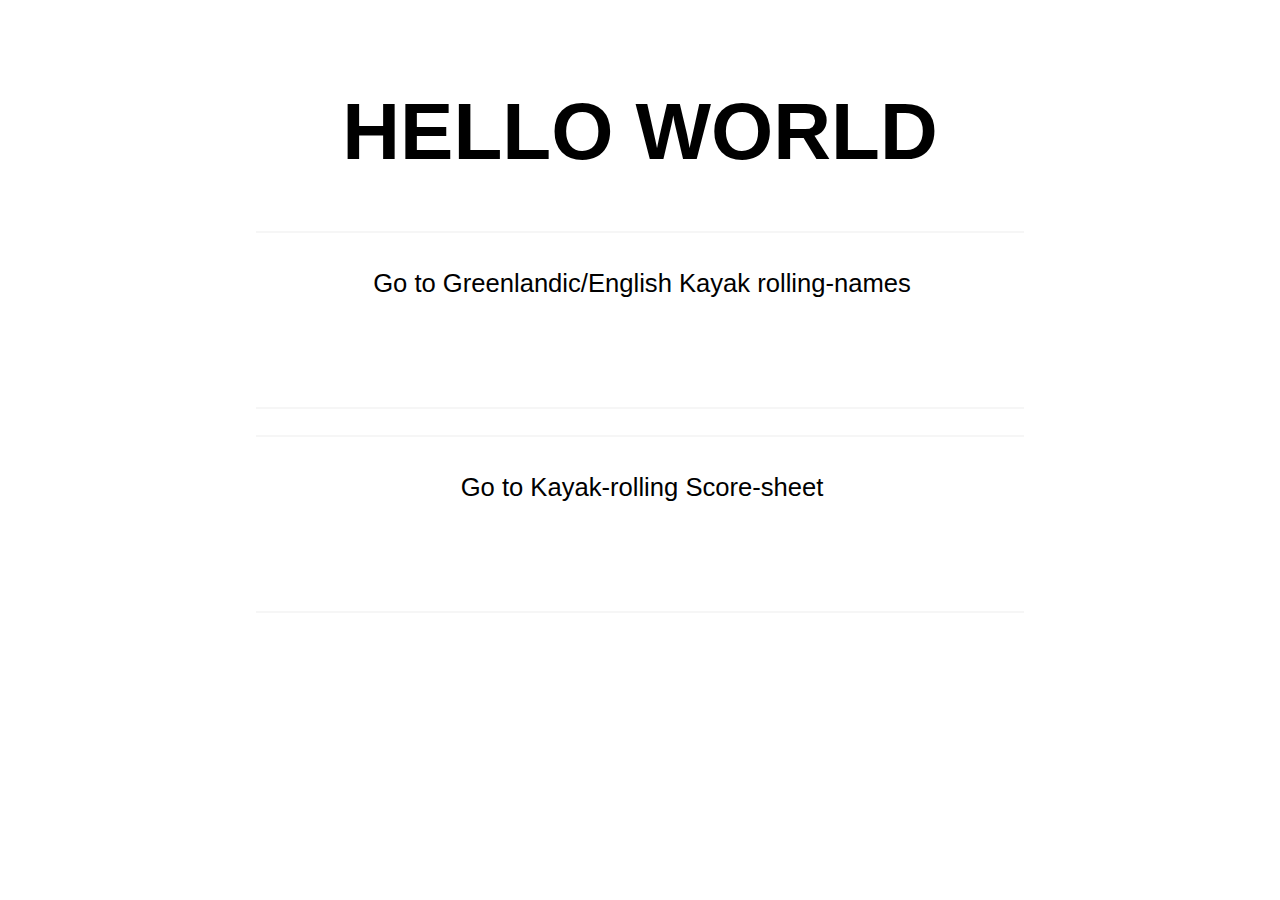
<file: index.html>
<!DOCTYPE html>
<html lang="en">

<head>
<meta charset="UTF-8"/>
<link rel="stylesheet" type="text/css" href="frontpage.css">
<title>Pia Lise homepage</title>
    <script>
  (function(i,s,o,g,r,a,m){i['GoogleAnalyticsObject']=r;i[r]=i[r]||function(){
  (i[r].q=i[r].q||[]).push(arguments)},i[r].l=1*new Date();a=s.createElement(o),
  m=s.getElementsByTagName(o)[0];a.async=1;a.src=g;m.parentNode.insertBefore(a,m)
  })(window,document,'script','https://www.google-analytics.com/analytics.js','ga');

  ga('create', 'UA-80073803-1', 'auto');
  ga('send', 'pageview');

</script>
</head>

<body>
  <main>

    <h1>HELLO WORLD</h1>
    <p><a href="qayaqrolls.html">Go to Greenlandic/English Kayak rolling-names</a></p>

    <p><a href="scoresheet.html">Go to Kayak-rolling Score-sheet</a></p>

  </main>
</body>
    <script src="javasgreen.js"></script>
</body>
</html>
</file>
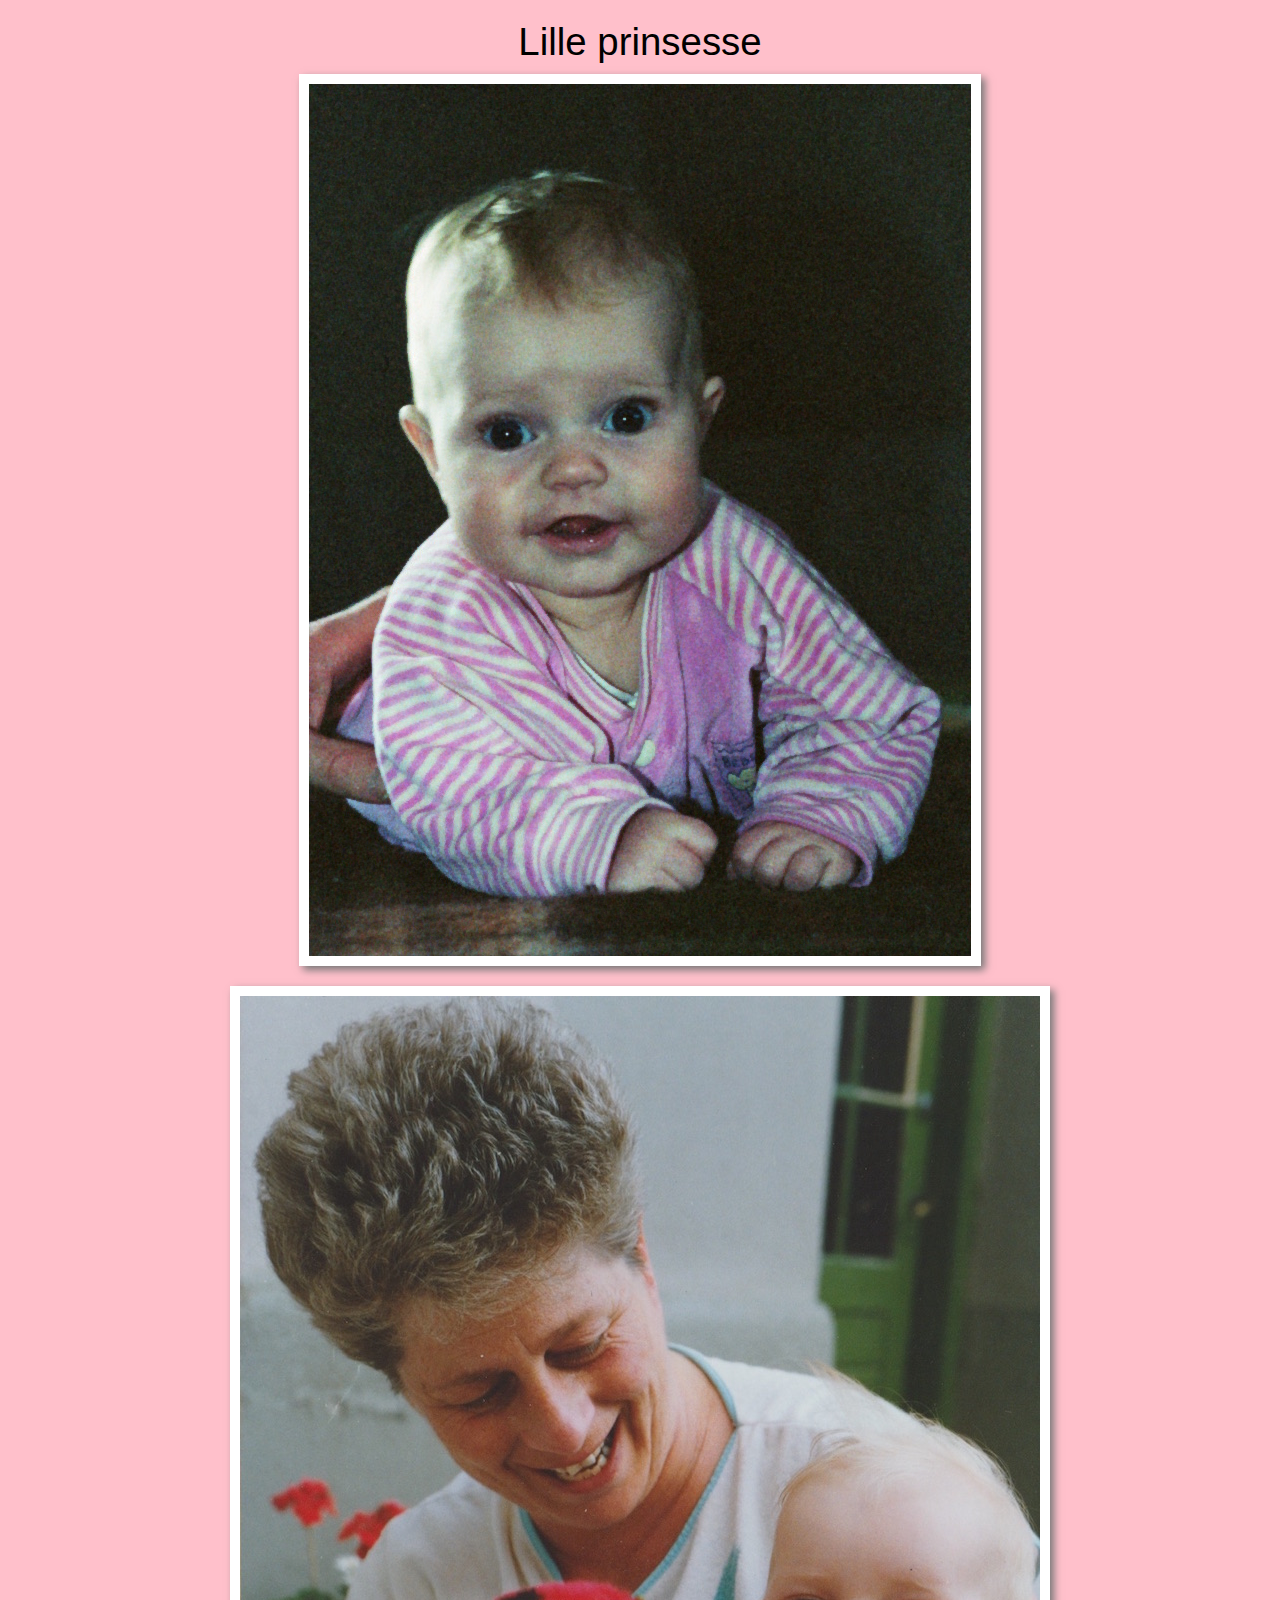
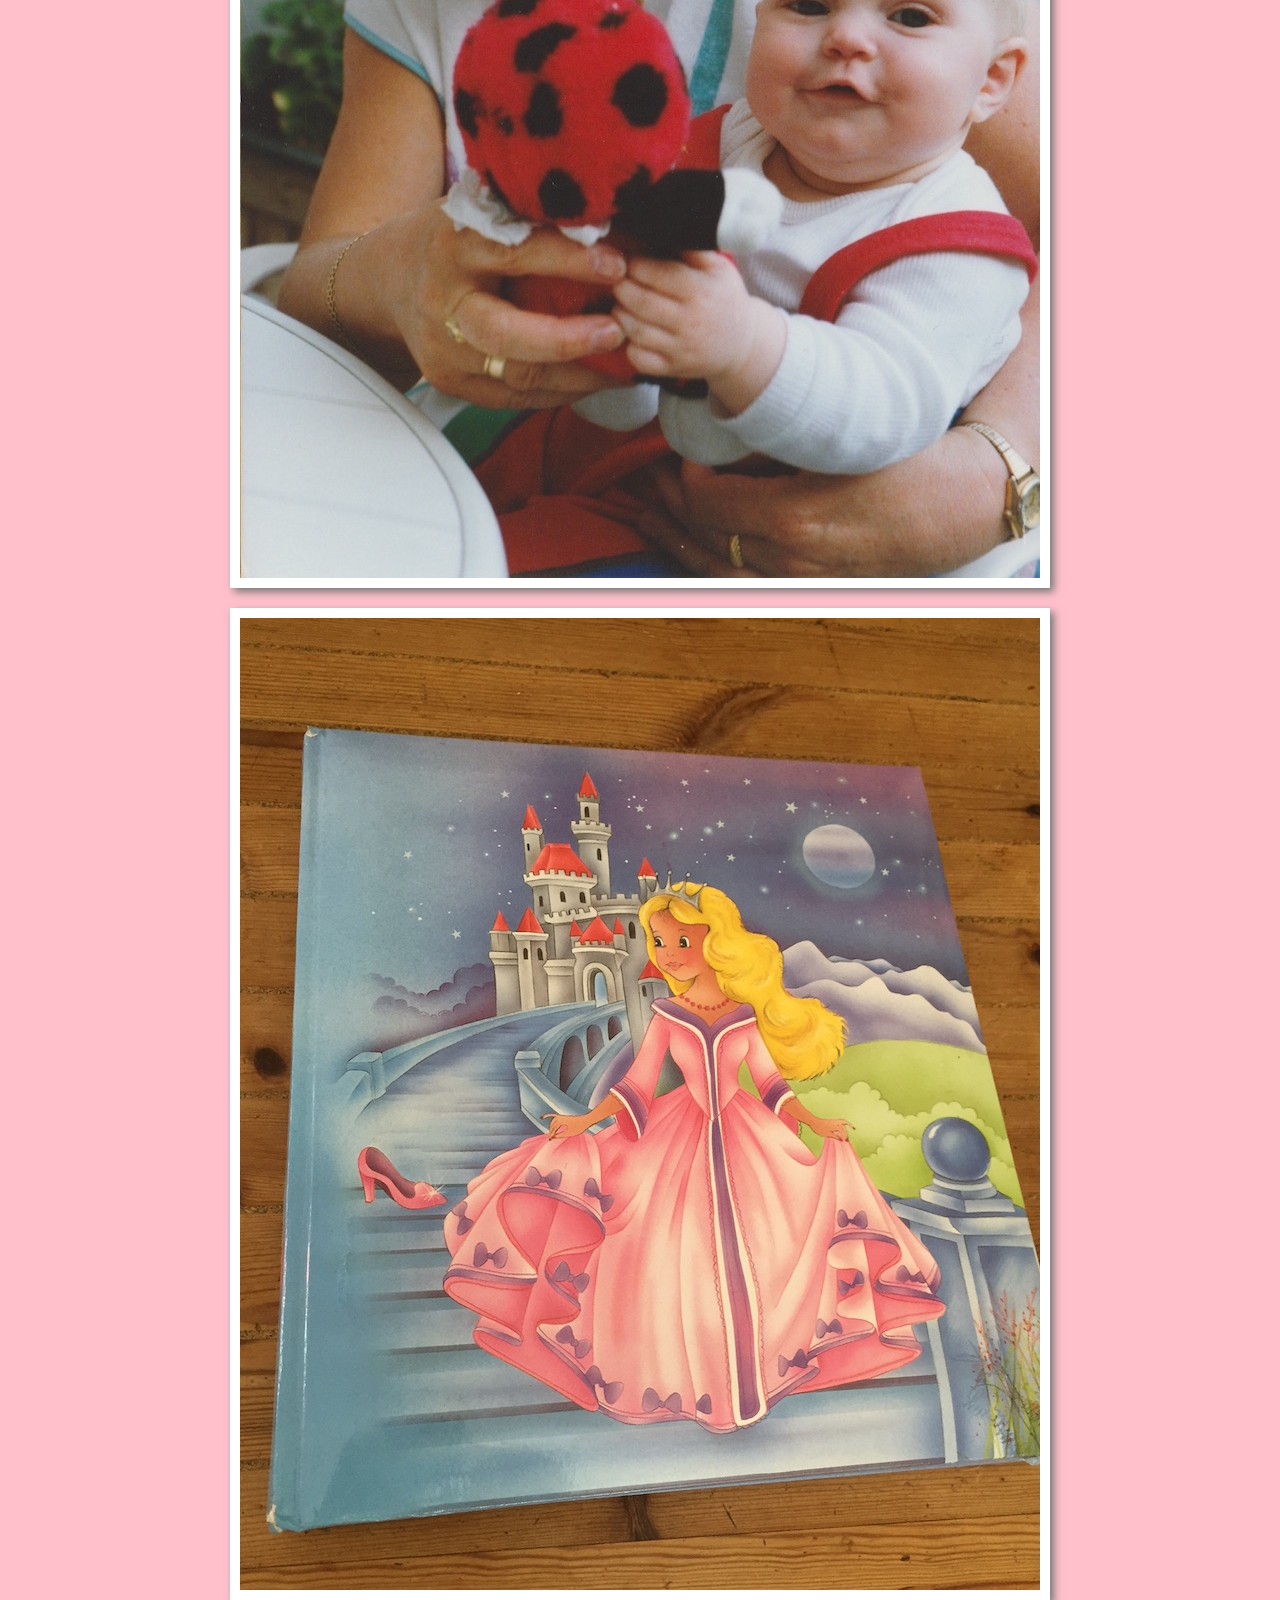
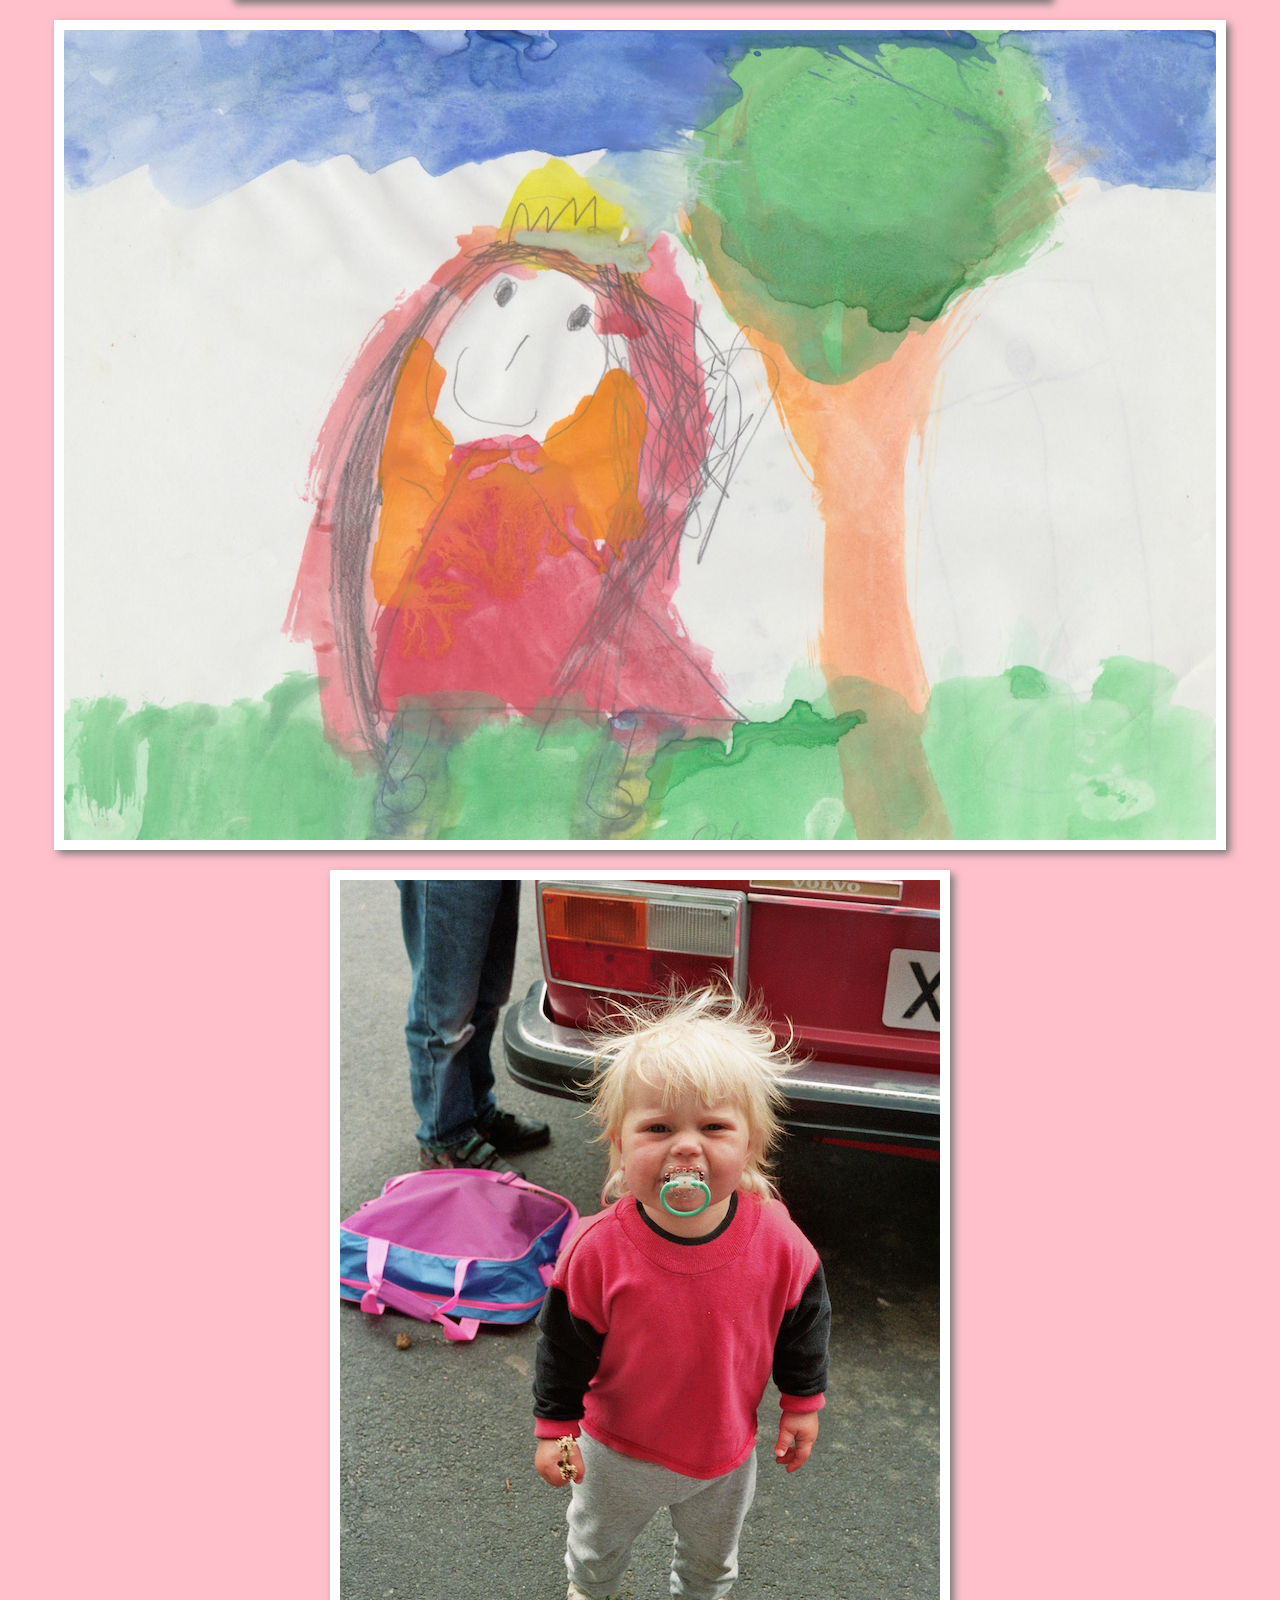
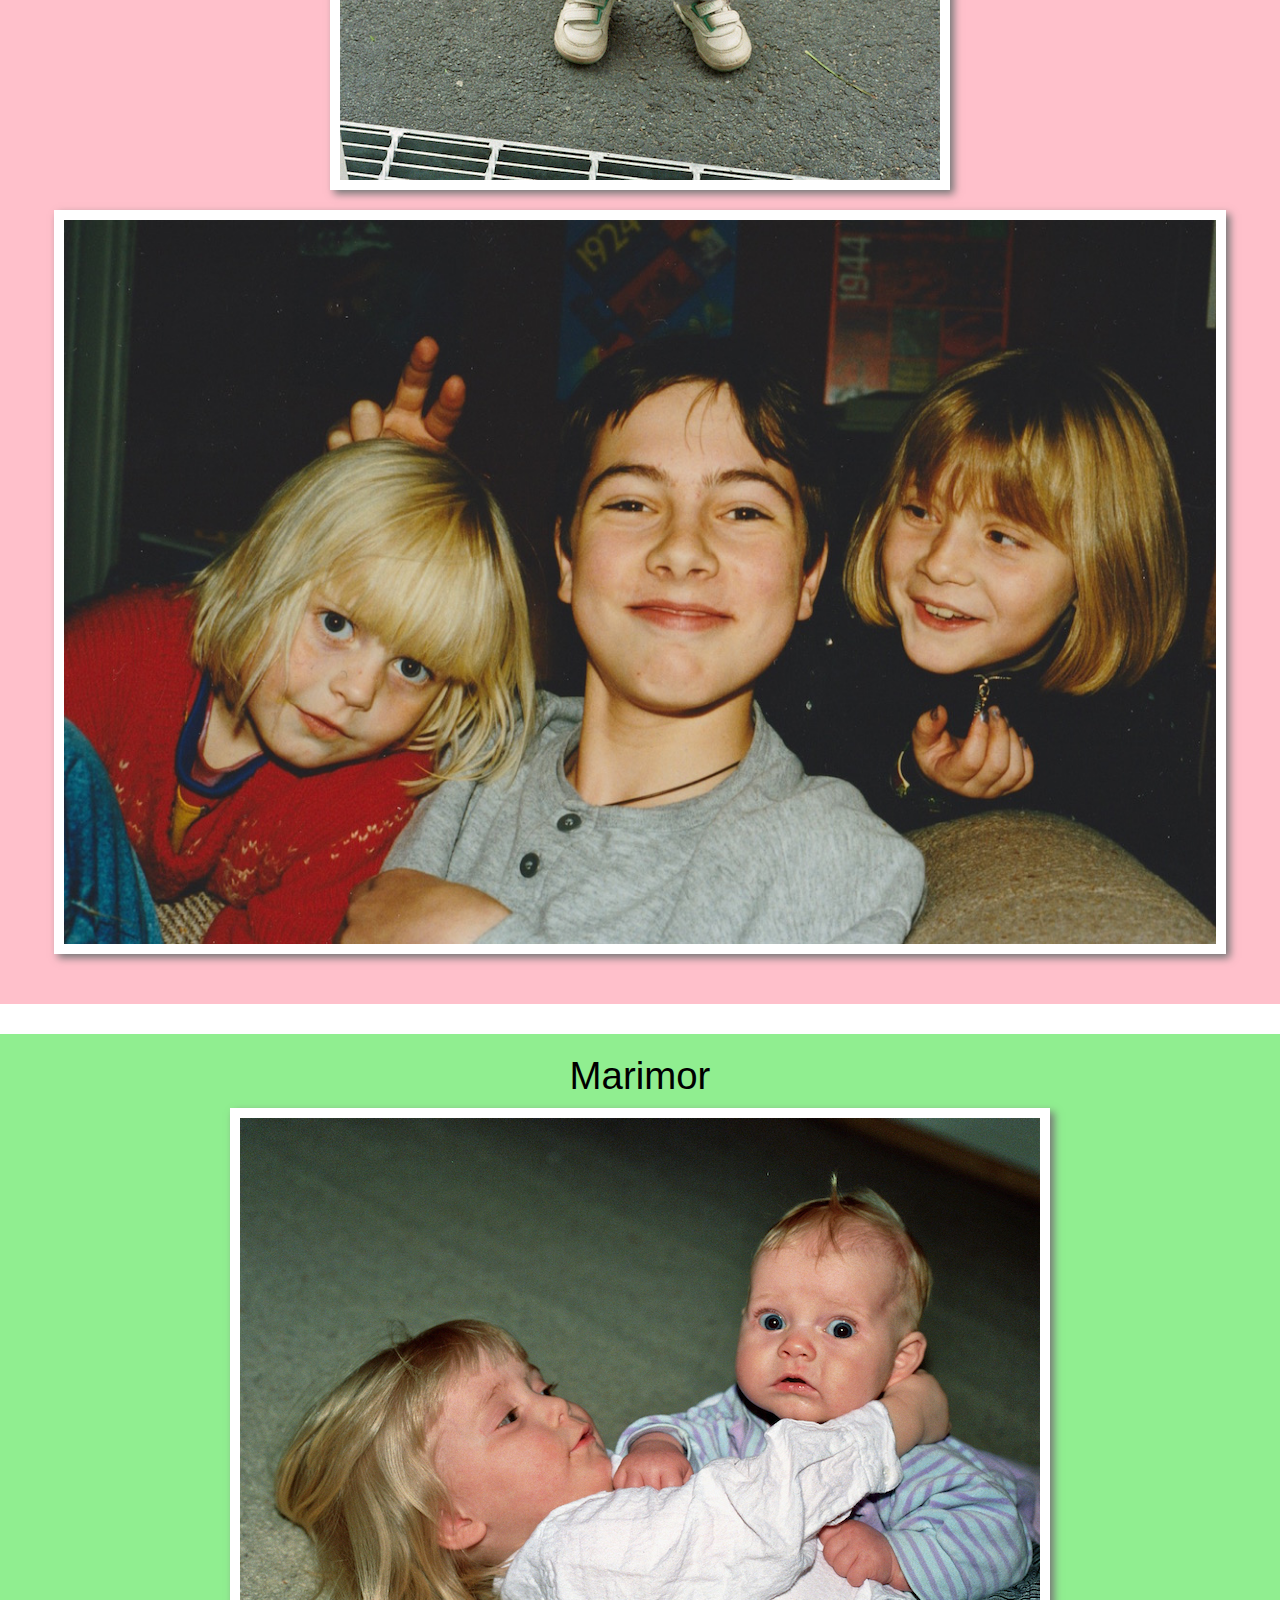
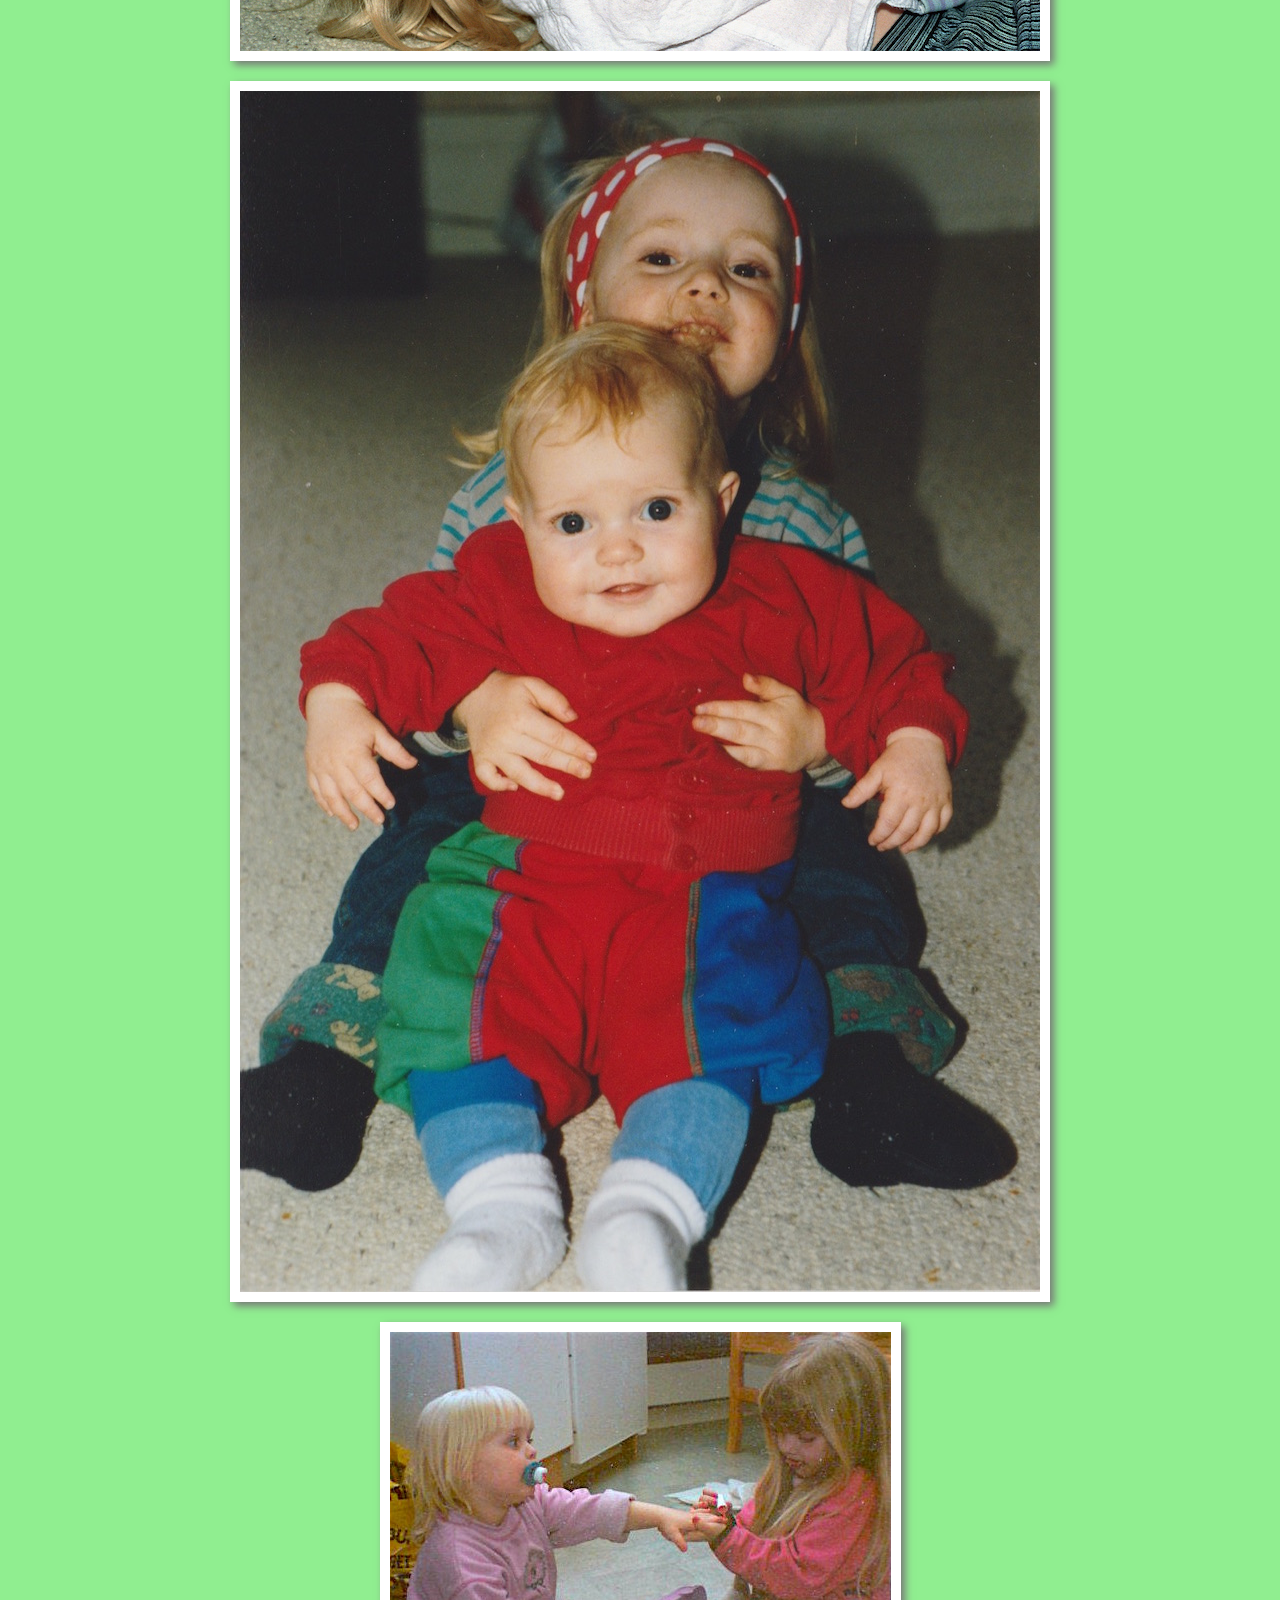
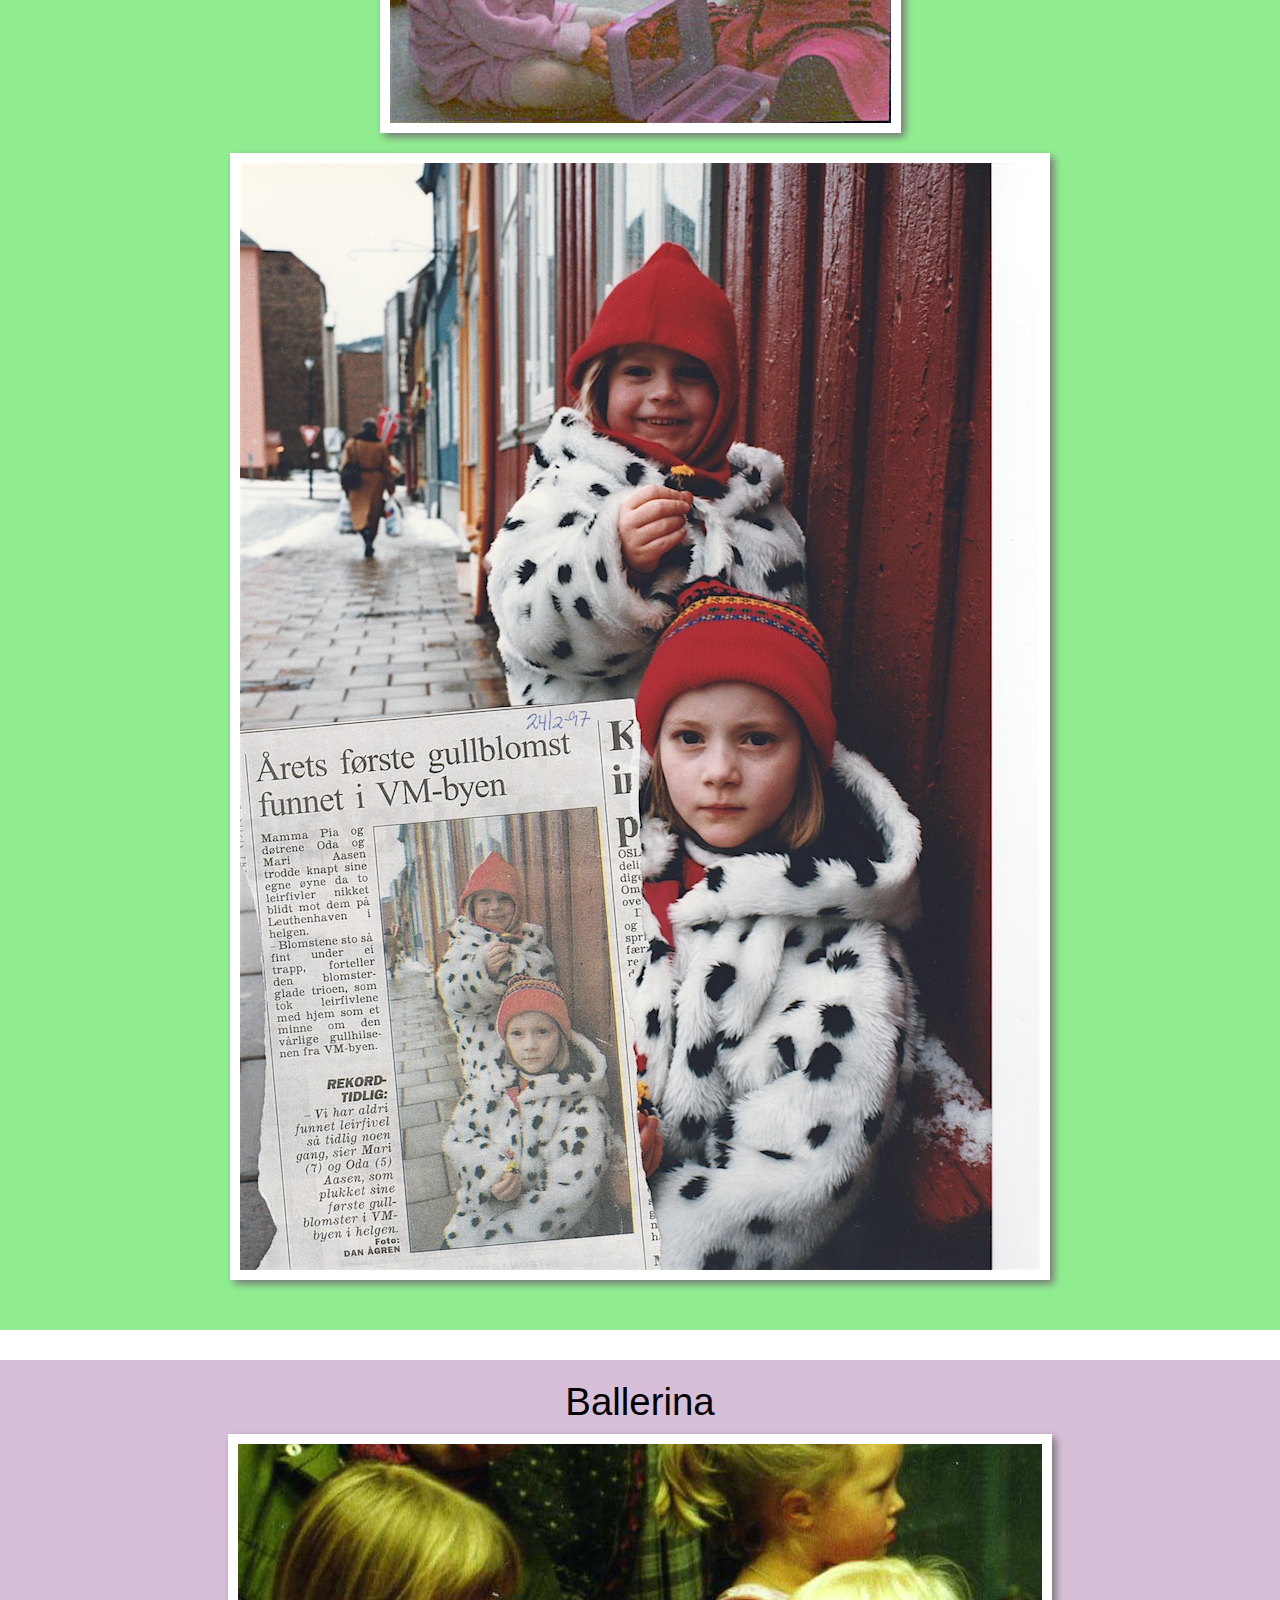
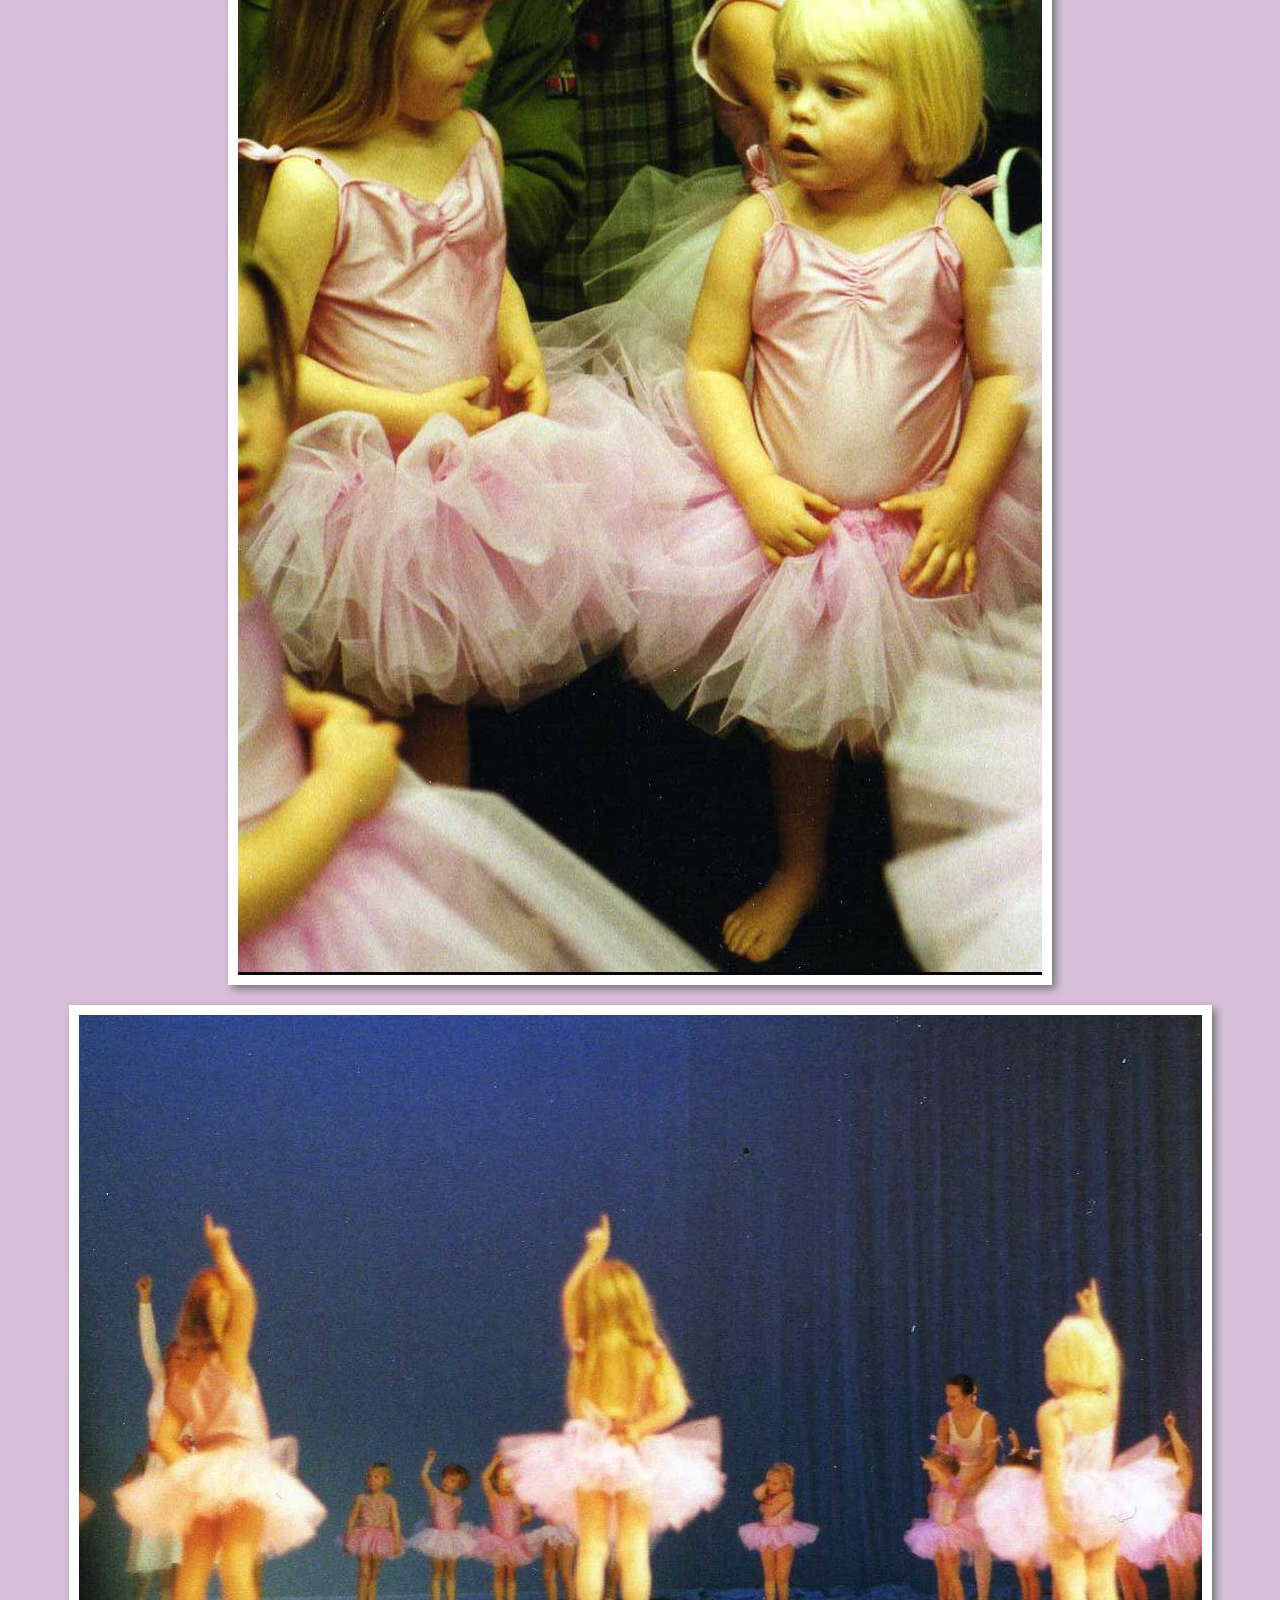
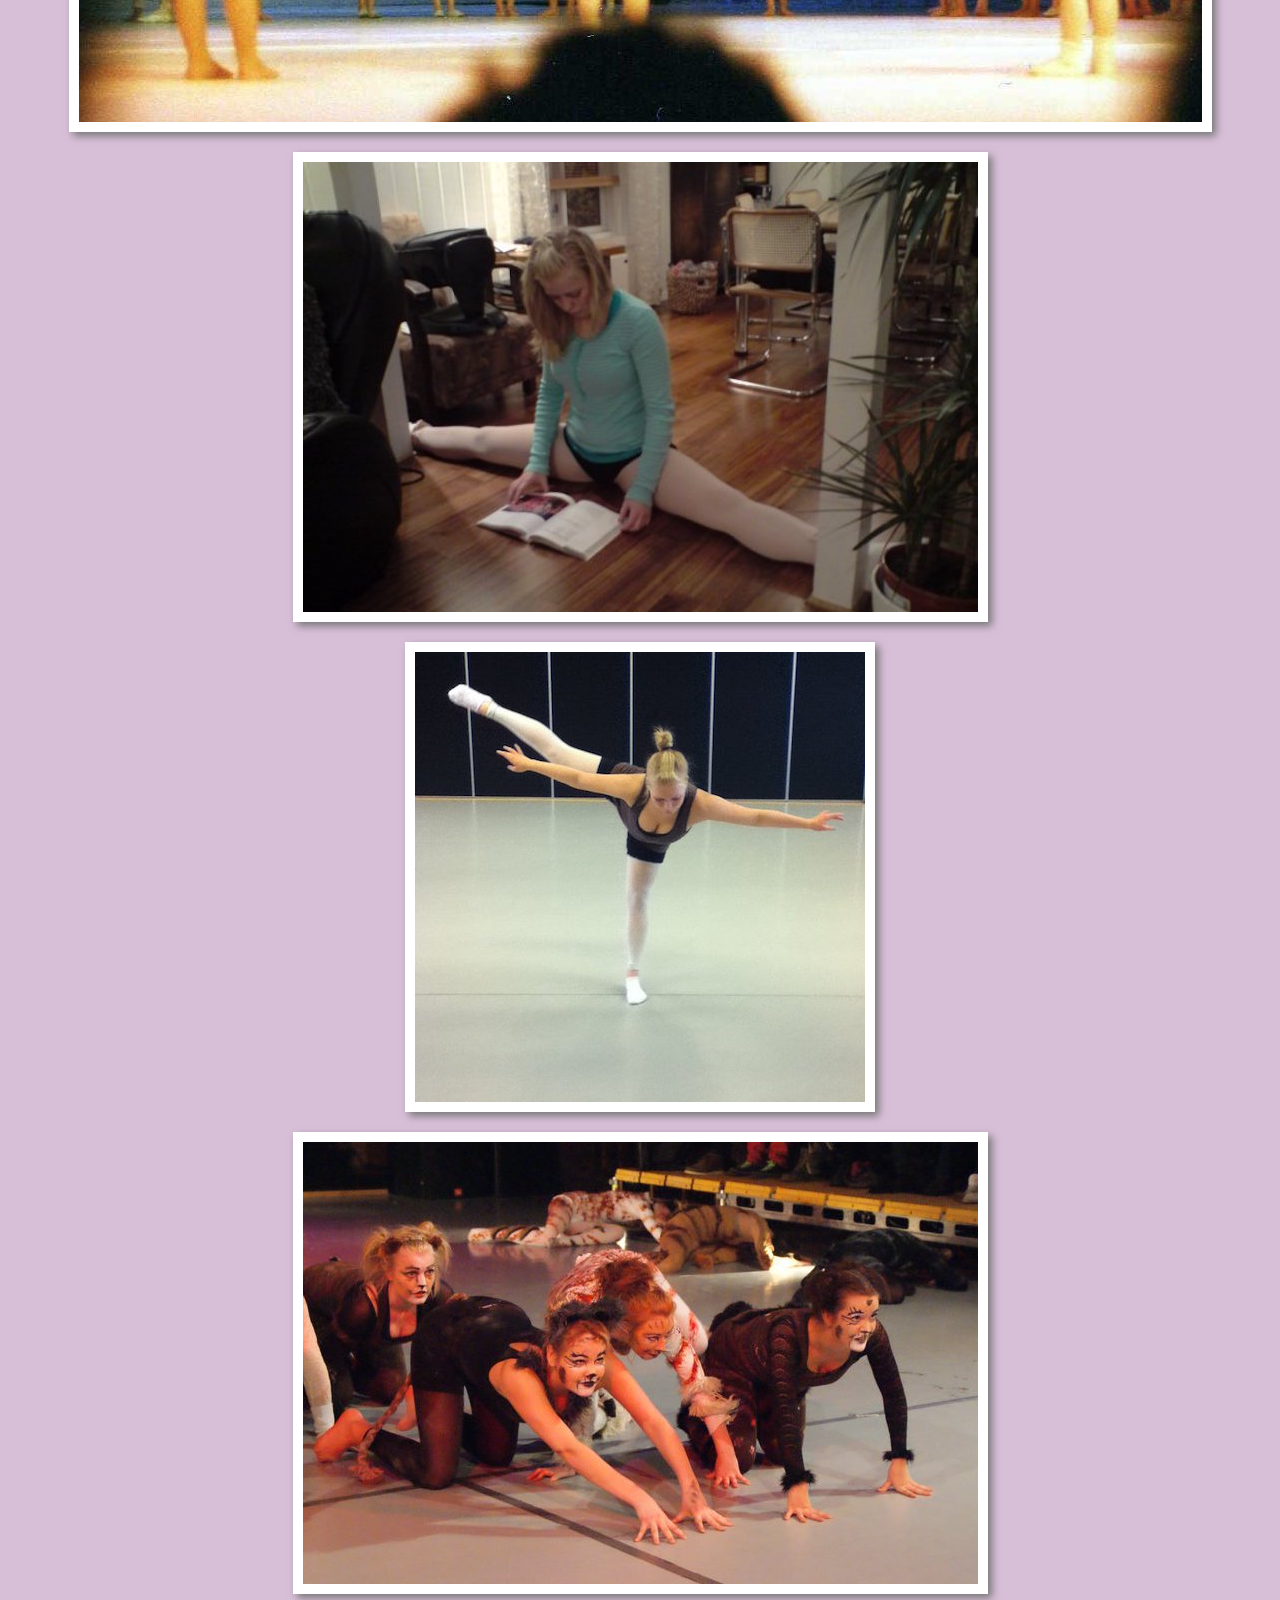
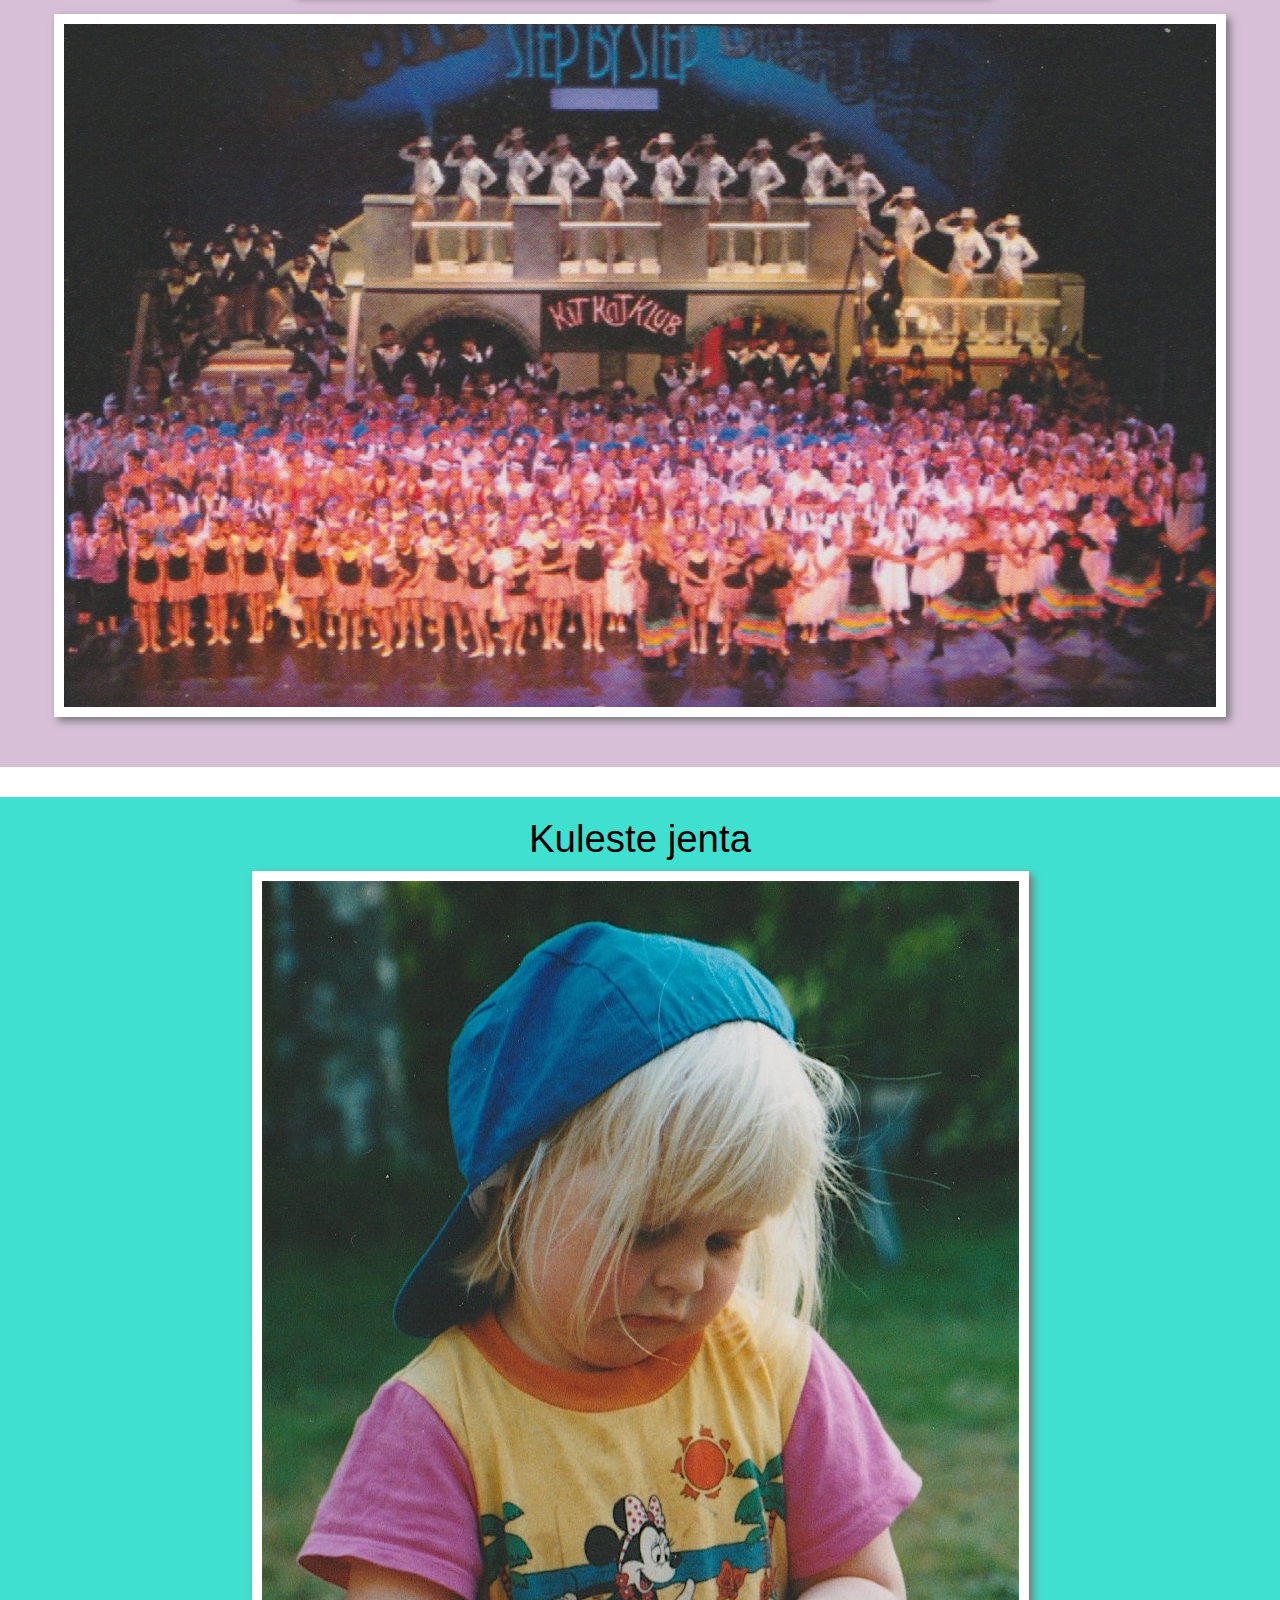
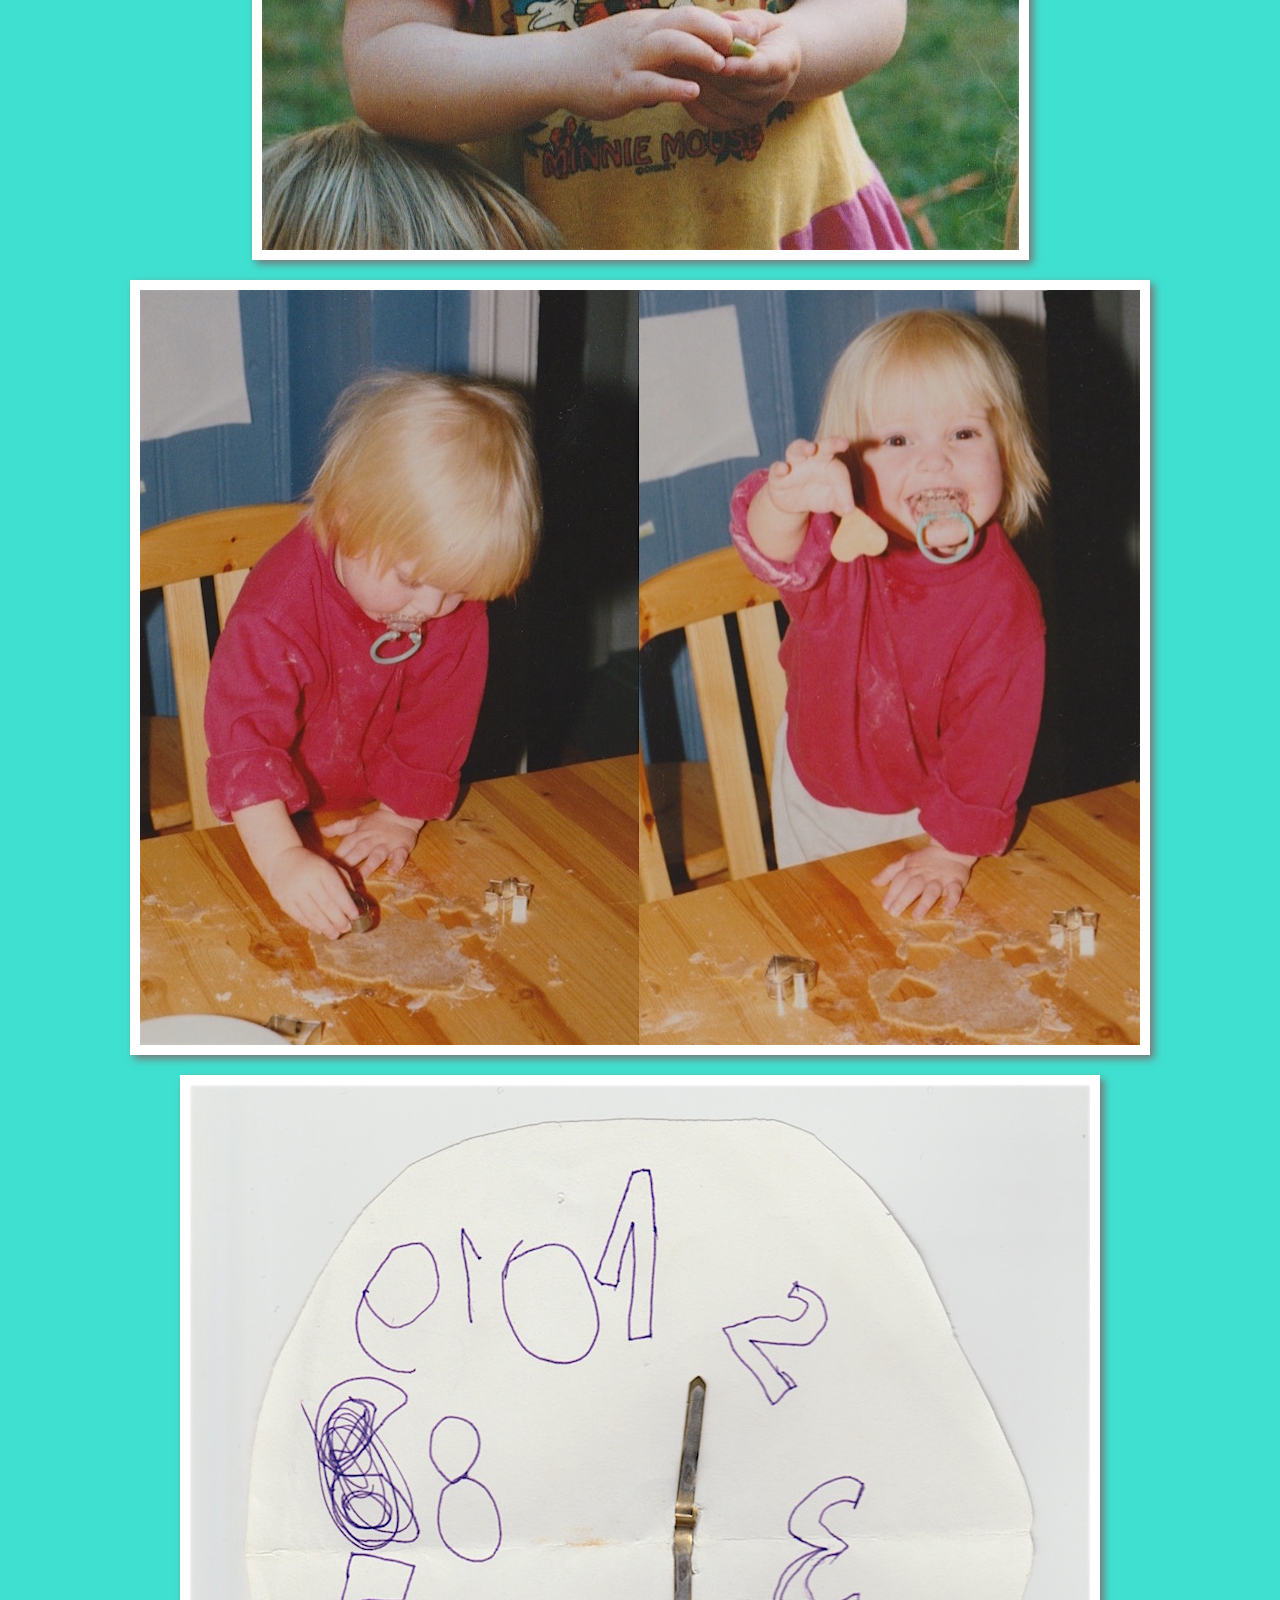
<file: oda.html>
<!DOCTYPE html>
<html>
<html lang="en-GB">
<head>
  <meta charset="UTF-8">
  <title>Bilder av Oda</title>
  <!--	<link rel="stylesheet" href="css/normalize.css">-->
  <link rel="stylesheet" href="oda.css">
<script>
  (function(i,s,o,g,r,a,m){i['GoogleAnalyticsObject']=r;i[r]=i[r]||function(){
  (i[r].q=i[r].q||[]).push(arguments)},i[r].l=1*new Date();a=s.createElement(o),
  m=s.getElementsByTagName(o)[0];a.async=1;a.src=g;m.parentNode.insertBefore(a,m)
  })(window,document,'script','https://www.google-analytics.com/analytics.js','ga');

  ga('create', 'UA-80073803-1', 'auto');
  ga('send', 'pageview');

</script>

</head>

<body>
  <main id="main">
    <section id="prinsesse">
        <p>Lille prinsesse</p>
        <!--album, kari,spedbarn, prinsesse, blomst-->
        <img class="tall" src="Oda_bilder/baby.jpg">
        <img class="tall" src="Oda_bilder/tantekari.jpg">
        <img class="tall" src="Oda_bilder/album.jpg">
        <img class="tall" src="Oda_bilder/prinsesse.jpeg">
        <img class="tall" src="Oda_bilder/blomst.jpg">
        <img class="tall" src="Oda_bilder/alletre.jpg">
    </section>

    <section id="mari">
    <!--makeup, avis, mari holder, -->
        <p>Marimor</p>
        <img class="tall" src="Oda_bilder/marioda.jpg">
        <img class="tall" src="Oda_bilder/mariholder.jpg">
        <img class="tall" src="Oda_bilder/makeup.jpg">
        <img class="tall" src="Oda_bilder/avis.jpeg">
    </section>
      
    <section id="ballerina">
     <!--liten, liten,spagat, dansebein, cats, step-->
       <p>Ballerina</p>
        <img class="tall" src="Oda_bilder/liten_ballett.jpg">
        <img class="tall" src="Oda_bilder/liten_scenen.jpg">  
        <img class="tall" src="Oda_bilder/spagat.jpg">      
        <img class="tall" src="Oda_bilder/dans_ben.jpg">
        <img class="tall" src="Oda_bilder/cats.jpg">
        <img class="tall" src="Oda_bilder/stepbystep.jpeg">      
    </section>
      
    <section id="kuleste">
        <p>Kuleste jenta</p>
        <!--cowboy, kul jente, fiolin, klokke, pepperkaker-->
        <img class="tall" src="Oda_bilder/kuljente.jpg">      
        <img class="tall" src="Oda_bilder/odabaker.jpg">      
        <img class="tall" src="Oda_bilder/klokke.jpg">      
        <img class="tall" src="Oda_bilder/fiolin.jpeg">
        <img class="tall" src="Oda_bilder/cowboy.jpg">      
    </section>

    <section id="fikser">
        <!--marioda, snekker, film-->
        <p>Fikser alt</p>
        <img class="tall" src="Oda_bilder/byggogbo.jpeg">
        <img class="tall" src="Oda_bilder/film.jpg">
        <img class="tall" src="Oda_bilder/kanelboller.jpg">
        <img class="tall" src="Oda_bilder/snekker.jpg">
    </section>
    
    <section id="omsorg">
      <p>Passer på</p>
        <!--gullfisk, klemtkatt,odakatt, trollbaby-->
        <img class="tall" src="Oda_bilder/gullfisk.jpeg">
        <img class="tall" src="Oda_bilder/klemtkatt.jpg">
        <img class="tall" src="Oda_bilder/oda_katt.jpg">
        <img class="tall" src="Oda_bilder/trollbaby.jpg">
    </section>

    <section id="prinsen">
        <!--paret-->
        <p>Prinsen</p>
        <img class="tall" src="Oda_bilder/paret.jpg">
        <img class="tall" src="Oda_bilder/smileoda.jpeg">
        <img class="tall" src="Oda_bilder/odaprofil.jpg">
      </section>
  </main>
</body>

</html>
</file>
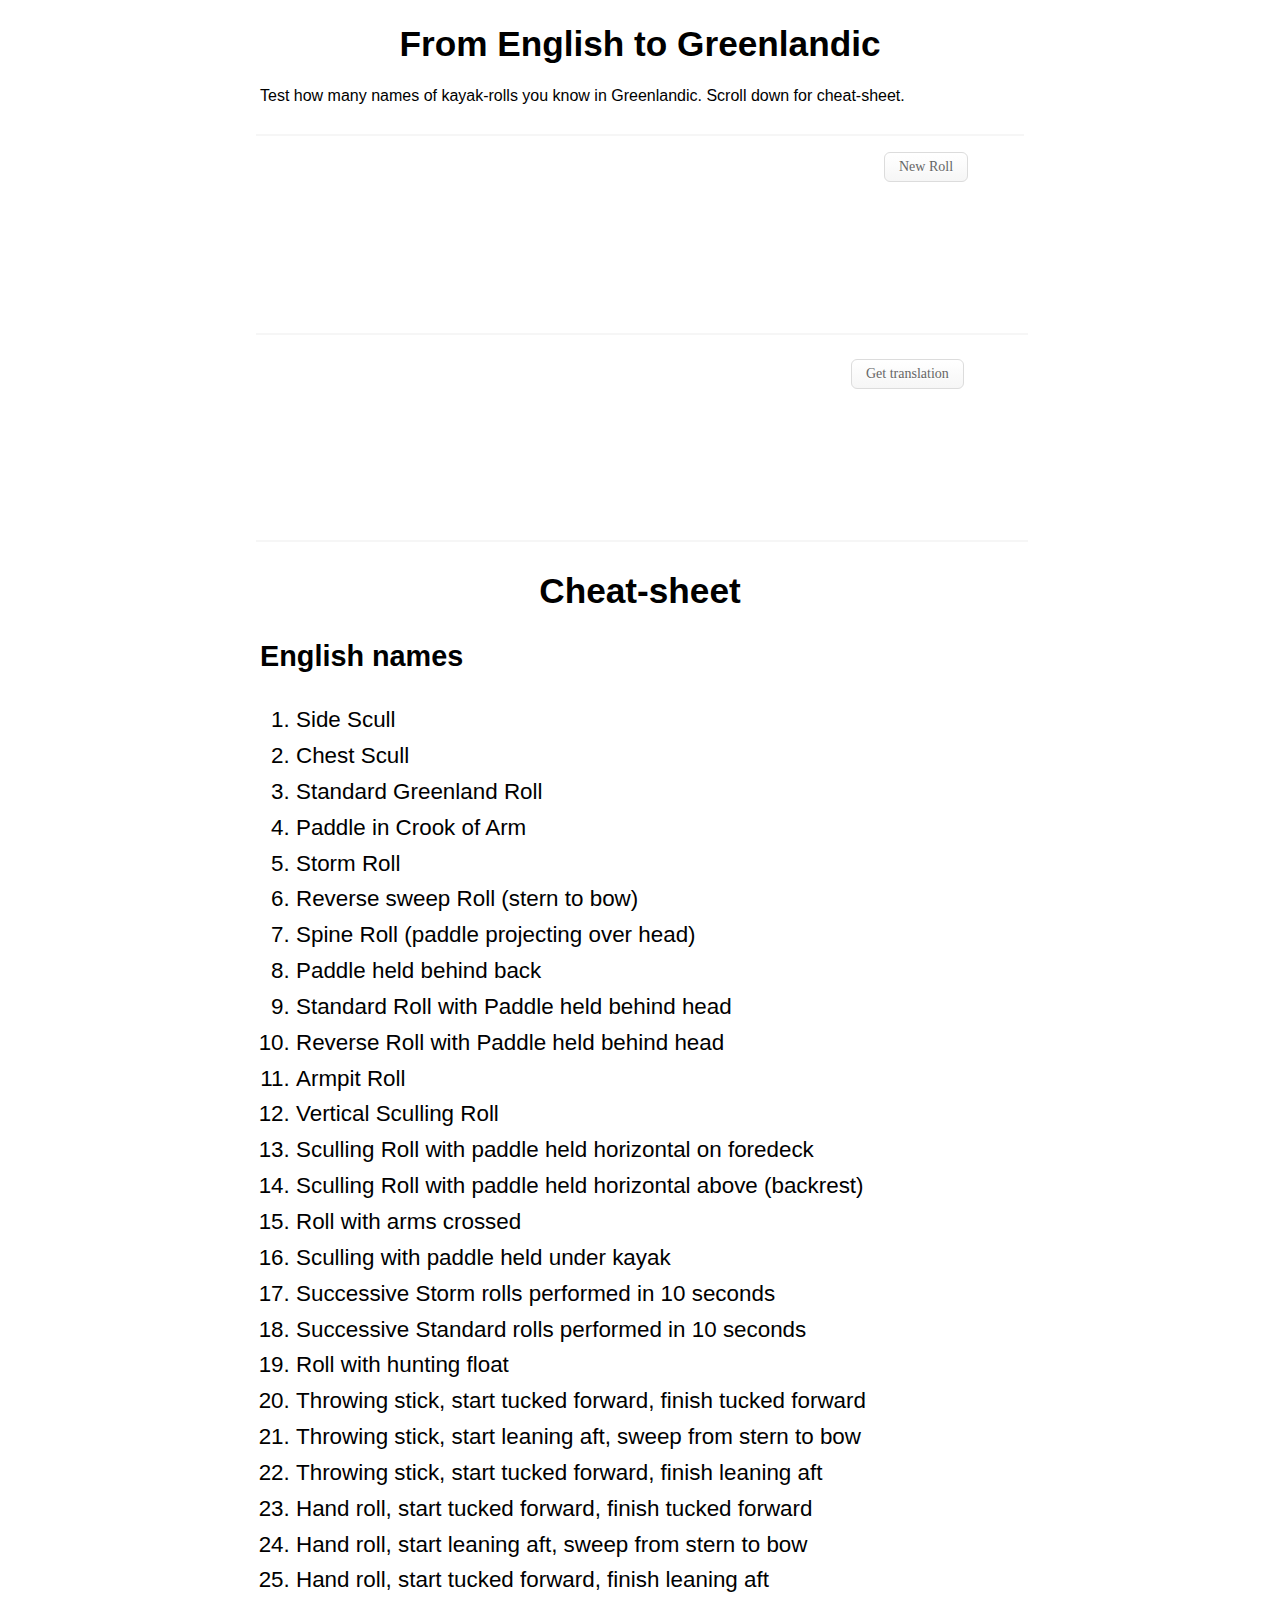
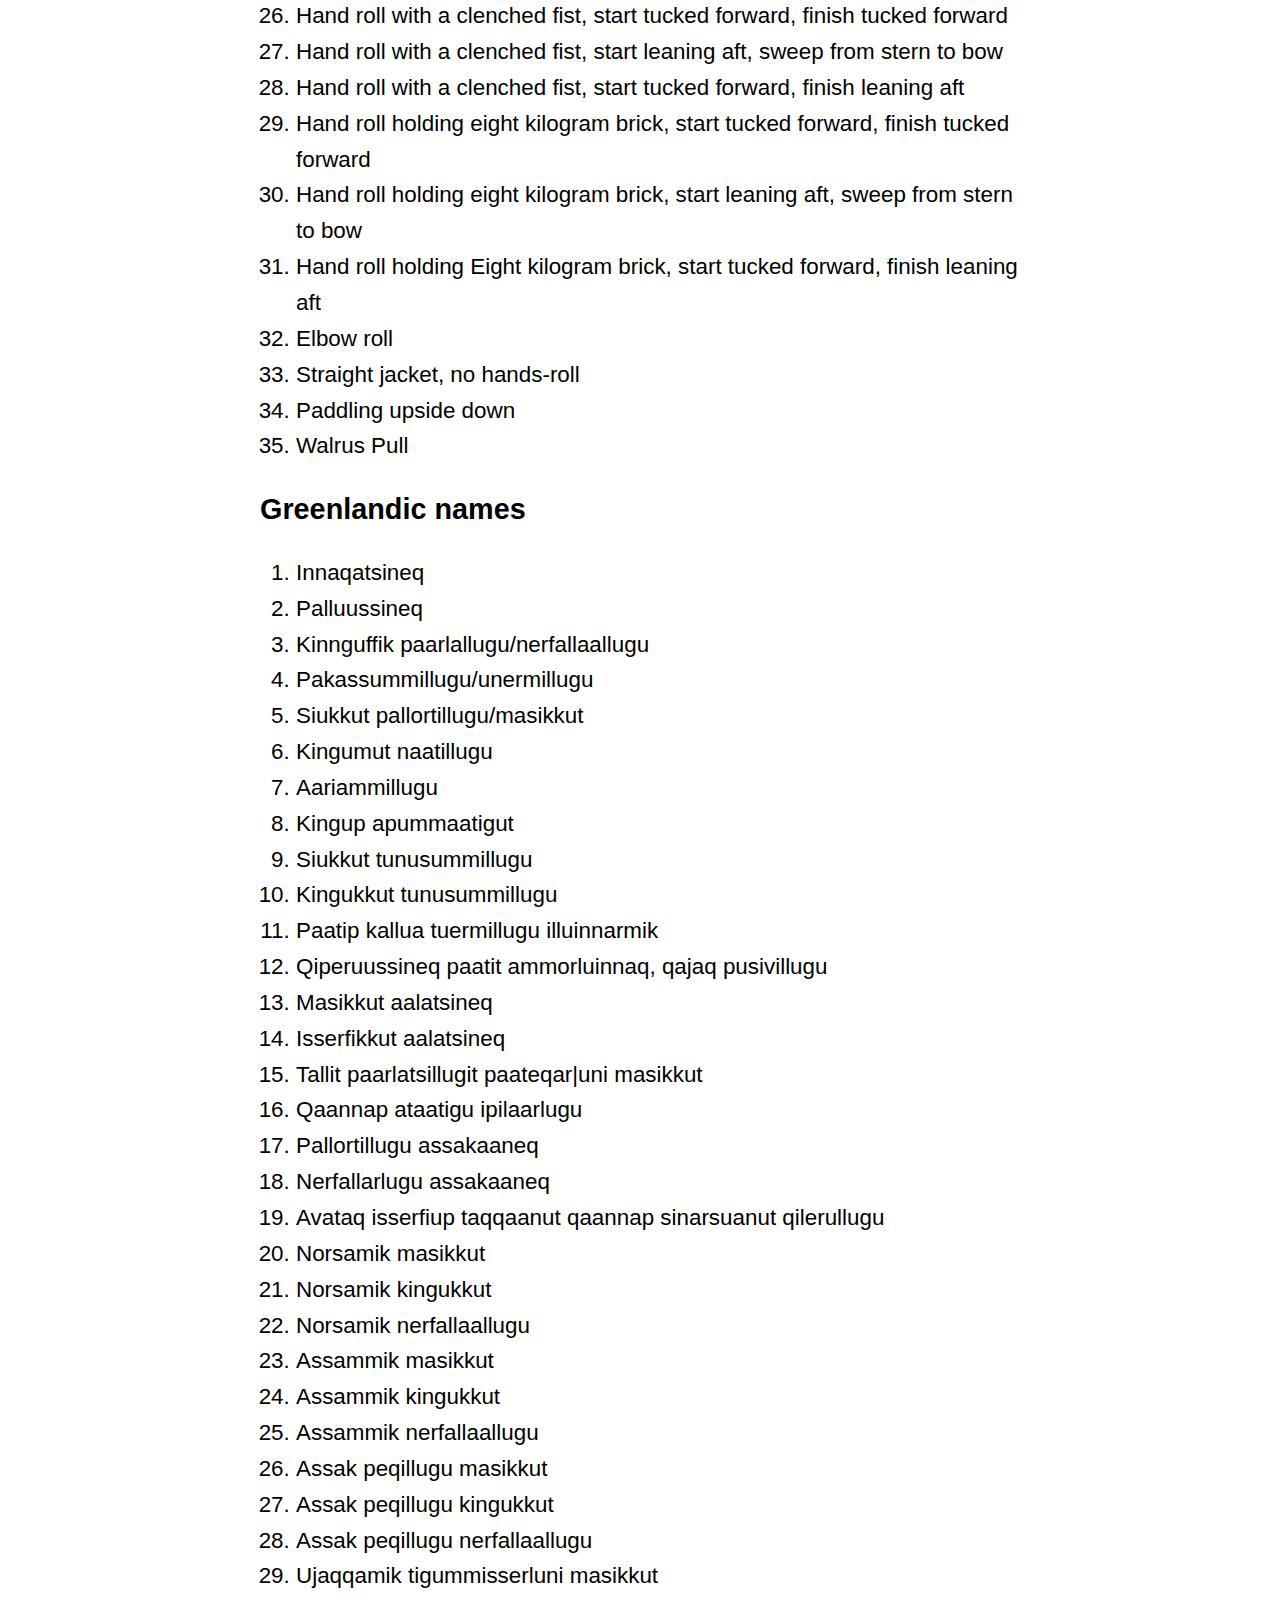
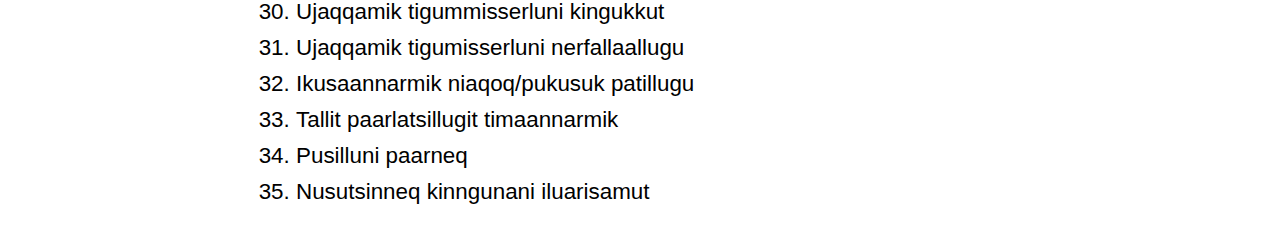
<file: qayaqrolls.html>
<!DOCTYPE html>
<html lang="en">

<head>
<meta charset="UTF-8"/>
<link rel="stylesheet" type="text/css" href="stylegreen.css">
<title>Learn the Greenlandic names of different Qayaq-rolls</title>
<script>
  (function(i,s,o,g,r,a,m){i['GoogleAnalyticsObject']=r;i[r]=i[r]||function(){
  (i[r].q=i[r].q||[]).push(arguments)},i[r].l=1*new Date();a=s.createElement(o),
  m=s.getElementsByTagName(o)[0];a.async=1;a.src=g;m.parentNode.insertBefore(a,m)
  })(window,document,'script','https://www.google-analytics.com/analytics.js','ga');

  ga('create', 'UA-80073803-1', 'auto');
  ga('send', 'pageview');

</script>
</head>

<body>
  <main>
    <h1>From English to Greenlandic</h1>
    <p>Test how many names of kayak-rolls you know in Greenlandic. Scroll down for cheat-sheet.</p>

    <button type="button" id="clickfornew" class="myButton first" onclick="showNewRoll()">
     New Roll
    </button>
    <div class="" id="english"> </div>

    <button type="button" id="clickforanswer" class="myButton second" onclick="answerFunction()">
     Get translation
    </button>
    <div class="" id="greenlandic"> </div>

    <h2>Cheat-sheet</h2>
    <h3>English names</h3>

    <ol>
      <li>Side Scull</li>
      <li>Chest Scull</li>
      <li>Standard Greenland Roll</li>
      <li>Paddle in Crook of Arm</li>
      <li>Storm Roll</li>
      <li>Reverse sweep Roll (stern to bow)</li>
      <li>Spine Roll (paddle projecting over head)</li>
      <li>Paddle held behind back</li>
      <li>Standard Roll with Paddle held behind head</li>
      <li>Reverse Roll with Paddle held behind head</li>
      <li>Armpit Roll</li>
      <li>Vertical Sculling Roll</li>
      <li>Sculling Roll with paddle held horizontal on foredeck</li>
      <li>Sculling Roll with paddle held horizontal above (backrest)</li>
      <li>Roll with arms crossed</li>
      <li>Sculling with paddle held under kayak</li>
      <li>Successive Storm rolls performed in 10 seconds</li>
      <li>Successive Standard rolls performed in 10 seconds</li>
      <li>Roll with hunting float</li>
      <li>Throwing stick, start tucked forward, finish tucked forward</li>
      <li>Throwing stick, start leaning aft, sweep from stern to bow</li>
      <li>Throwing stick, start tucked forward, finish leaning aft</li>
      <li>Hand roll, start tucked forward, finish tucked forward</li>
      <li>Hand roll, start leaning aft, sweep from stern to bow</li>
      <li>Hand roll, start tucked forward, finish leaning aft</li>
      <li>Hand roll with a clenched fist, start tucked forward, finish tucked forward</li>
      <li>Hand roll with a clenched fist, start leaning aft, sweep from stern to bow</li>
      <li>Hand roll with a clenched fist, start tucked forward, finish leaning aft</li>
      <li>Hand roll holding eight kilogram brick, start tucked forward, finish tucked forward</li>
      <li>Hand roll holding eight kilogram brick, start leaning aft, sweep from stern to bow</li>
      <li>Hand roll holding Eight kilogram brick, start tucked forward, finish leaning aft</li>
      <li>Elbow roll</li>
      <li>Straight jacket, no hands-roll</li>
      <li>Paddling upside down</li>
      <li>Walrus Pull</li>
    </ol>
    <h3>Greenlandic names</h3>
    <ol>
      <li>Innaqatsineq</li>
      <li>Palluussineq</li>
      <li>Kinnguffik paarlallugu/nerfallaallugu</li>
      <li>Pakassummillugu/unermillugu</li>
      <li>Siukkut pallortillugu/masikkut</li>
      <li>Kingumut naatillugu</li>
      <li>Aariammillugu</li>
      <li>Kingup apummaatigut</li>
      <li>Siukkut tunusummillugu</li>
      <li>Kingukkut tunusummillugu</li>
      <li>Paatip kallua tuermillugu illuinnarmik</li>
      <li>Qiperuussineq paatit ammorluinnaq, qajaq pusivillugu</li>
      <li>Masikkut aalatsineq</li>
      <li>Isserfikkut aalatsineq</li>
      <li>Tallit paarlatsillugit paateqar|uni masikkut</li>
      <li>Qaannap ataatigu ipilaarlugu</li>
      <li>Pallortillugu assakaaneq</li>
      <li>Nerfallarlugu assakaaneq</li>
      <li>Avataq isserfiup taqqaanut qaannap sinarsuanut qilerullugu</li>
      <li>Norsamik masikkut</li>
      <li>Norsamik kingukkut</li>
      <li>Norsamik nerfallaallugu</li>
      <li>Assammik masikkut</li>
      <li>Assammik kingukkut</li>
      <li>Assammik nerfallaallugu</li>
      <li>Assak peqillugu masikkut</li>
      <li>Assak peqillugu kingukkut</li>
      <li>Assak peqillugu nerfallaallugu</li>
      <li>Ujaqqamik tigummisserluni masikkut</li>
      <li>Ujaqqamik tigummisserluni kingukkut</li>
      <li>Ujaqqamik tigumisserluni nerfallaallugu</li>
      <li>Ikusaannarmik niaqoq/pukusuk patillugu</li>
      <li>Tallit paarlatsillugit timaannarmik</li>
      <li>Pusilluni paarneq</li>
      <li>Nusutsinneq kinngunani iluarisamut</li>
    </ol>
  </main>
</body>
    <script src="javasgreen.js"></script>
</body>
</html>
</file>
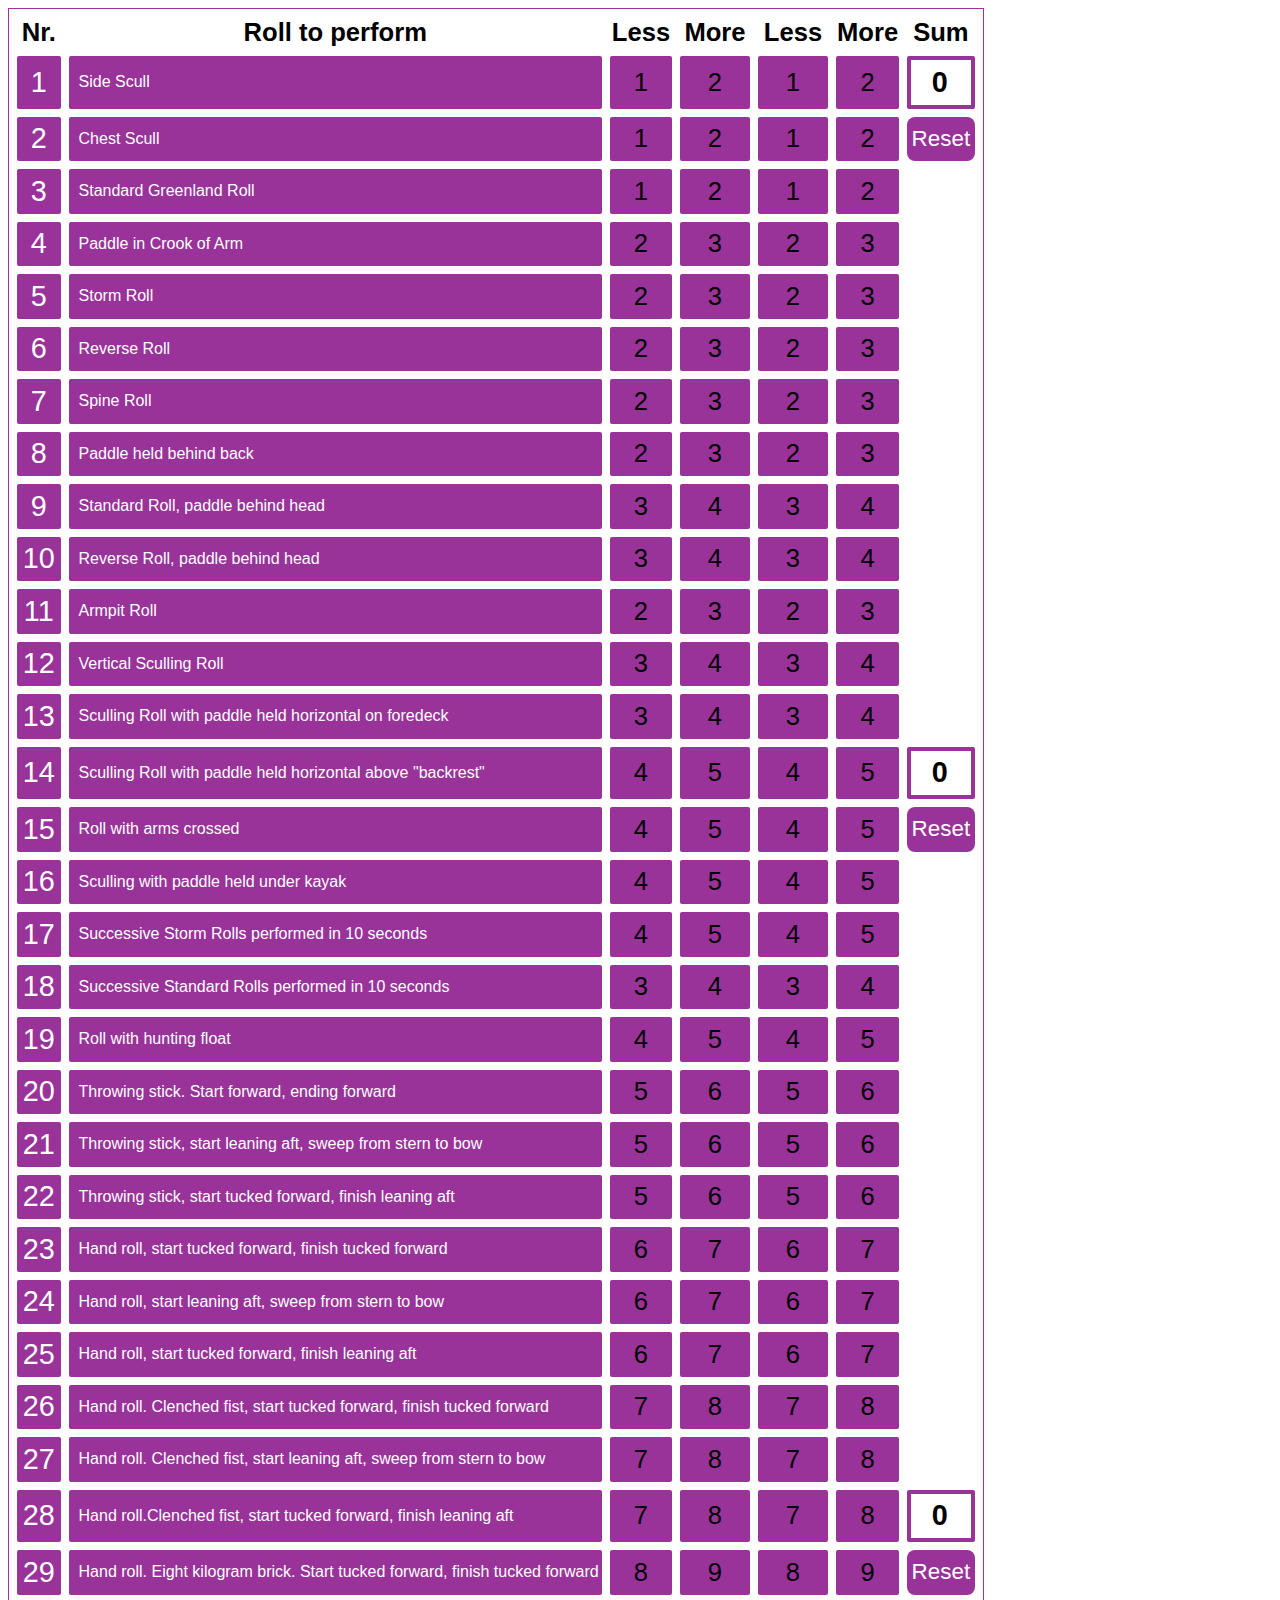
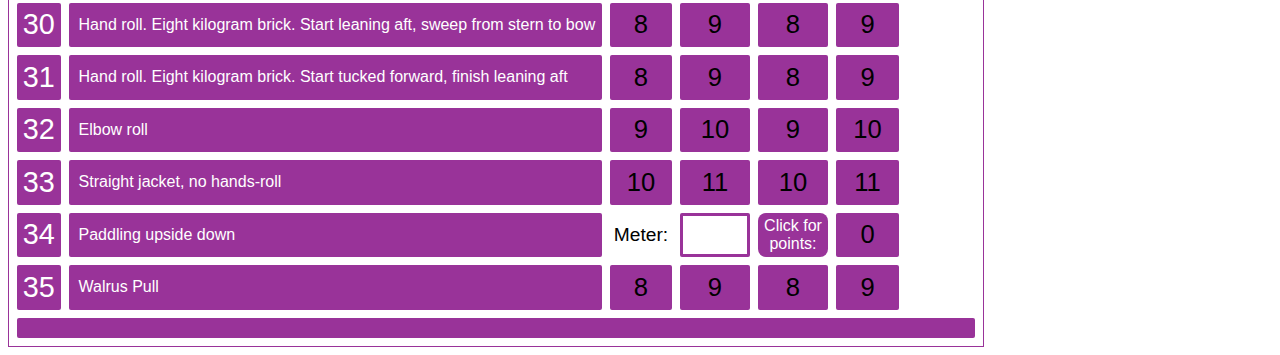
<file: scoresheet.html>
<!DOCTYPE html>
<html lang="en">

<head>
<meta charset="UTF-8"/>
<link rel="stylesheet" type="text/css" href="scoresheet.css">
<script src="https://ajax.googleapis.com/ajax/libs/jquery/1.12.2/jquery.min.js"></script>
<script src="scoresheet.js"></script>
<title>Greenlandic Kayak-rolling Score-sheet</title>
<script>
  (function(i,s,o,g,r,a,m){i['GoogleAnalyticsObject']=r;i[r]=i[r]||function(){
  (i[r].q=i[r].q||[]).push(arguments)},i[r].l=1*new Date();a=s.createElement(o),
  m=s.getElementsByTagName(o)[0];a.async=1;a.src=g;m.parentNode.insertBefore(a,m)
  })(window,document,'script','https://www.google-analytics.com/analytics.js','ga');

  ga('create', 'UA-80073803-1', 'auto');
  ga('send', 'pageview');

</script>
</head>
    
<body>

    <div id="container"> <table id="table">
  <thead>
    <tr>
      <th>Nr.</th>
      <th>Roll to perform</th>
      <th>Less</th>
      <th>More</th>
      <th>Less</th>
      <th>More</th>
      <th>Sum</th>
    </tr>
  </thead>
  <tfoot>
    <tr>
      <td id="bottom" colspan="7"></td>
    </tr>
  </tfoot>
  <tbody>
    <tr id="one">
      <td class="rollnumber">1</td>
      <td class="name">Side Scull</td>
      <td id="onenill" class="number inaktiv left less">1</td>
      <td id="onenilm" class="number inaktiv left more">2</td>
      <td id="onenirl" class="number inaktiv right less">1</td>
      <td id="onenirm" class="number inaktiv right more">2</td>
      <td id="onesum">0</td>
    </tr>
    <tr id="two">
      <td class="rollnumber">2</td>
      <td class="name">Chest Scull</td>
      <td id="twonill" class="number inaktiv left less">1</td>
      <td id="twonilm" class="number inaktiv left more">2</td>
      <td id="twonirl" class="number inaktiv right less">1</td>
      <td id="twonirm" class="number inaktiv right more">2</td>
      <td class="reset">Reset</td>
    </tr>
    <tr id="three">
      <td class="rollnumber">3</td>
      <td class="name">Standard Greenland Roll</td>
      <td id="threenill" class="number inaktiv left less">1</td>
      <td id="threenilm" class="number inaktiv left more">2</td>
      <td id="threenirl" class="number inaktiv right less">1</td>
      <td id="threenirm" class="number inaktiv right more">2</td>
    </tr>
    
    <tr id="four">
      <td class="rollnumber">4</td>
      <td class="name">Paddle in Crook of Arm</td>
      <td id="fournill" class="number inaktiv left less">2</td>
      <td id="fournilm" class="number inaktiv left more">3</td>
      <td id="fournirl" class="number inaktiv right less">2</td>
      <td id="fournirm" class="number inaktiv right more">3</td>
    </tr>

    <tr id="five">
      <td class="rollnumber">5</td>
      <td class="name">Storm Roll</td>
      <td id="fivenill" class="number inaktiv left less">2</td>
      <td id="fivenilm" class="number inaktiv left more">3</td>
      <td id="fivenirl" class="number inaktiv right less">2</td>
      <td id="fivenirm" class="number inaktiv right more">3</td>
    </tr>
    <tr id="six">
      <td class="rollnumber">6</td>
      <td class="name">Reverse Roll</td>
      <td id="sixnill" class="number inaktiv left less">2</td>
      <td id="sixnilm" class="number inaktiv left more">3</td>
      <td id="sixnirl" class="number inaktiv right less">2</td>
      <td id="sixnirm" class="number inaktiv right more">3</td>
    </tr>
    <tr id="seven">
      <td class="rollnumber">7</td>
      <td class="name">Spine Roll</td>
      <td id="sevennill" class="number inaktiv left less">2</td>
      <td id="sevennilm" class="number inaktiv left more">3</td>
      <td id="sevennirl" class="number inaktiv right less">2</td>
      <td id="sevennirm" class="number inaktiv right more">3</td>
    </tr>
    <tr id="eight">
      <td class="rollnumber">8</td>
      <td class="name">Paddle held behind back</td>
      <td id="eightnill" class="number inaktiv left less">2</td>
      <td id="eightnilm" class="number inaktiv left more">3</td>
      <td id="eightnirl" class="number inaktiv right less">2</td>
      <td id="eightnirm" class="number inaktiv right more">3</td>
    </tr>

    <tr id="nine">
      <td class="rollnumber">9</td>
      <td class="name">Standard Roll, paddle behind head</td>
      <td id="ninenill" class="number inaktiv left less">3</td>
      <td id="ninenilm" class="number inaktiv left more">4</td>
      <td id="ninenirl" class="number inaktiv right less">3</td>
      <td id="ninenirm" class="number inaktiv right more">4</td>
    </tr>

    <tr id="ten">
      <td class="rollnumber">10</td>
      <td class="name">Reverse Roll, paddle behind head</td>
      <td id="tennill" class="number inaktiv left less">3</td>
      <td id="tennilm" class="number inaktiv left more">4</td>
      <td id="tennirl" class="number inaktiv right less">3</td>
      <td id="tennirm" class="number inaktiv right more">4</td>
    </tr>

    <tr id="eleven">
      <td class="rollnumber">11</td>
      <td class="name">Armpit Roll</td>
      <td id="elevennill" class="number inaktiv left less">2</td>
      <td id="elevennilm" class="number inaktiv left more">3</td>
      <td id="elevennirl" class="number inaktiv right less">2</td>
      <td id="elevennirm" class="number inaktiv right more">3</td>
    </tr>
  
    <tr id="twelve">
      <td class="rollnumber">12</td>
      <td class="name">Vertical Sculling Roll</td>
      <td id="twelvenill" class="number inaktiv left less">3</td>
      <td id="twelvenilm" class="number inaktiv left more">4</td>
      <td id="twelvenirl" class="number inaktiv right less">3</td>
      <td id="twelvenirm" class="number inaktiv right more">4</td>
    </tr>
    
    <tr id="thirteen">
      <td class="rollnumber">13</td>
      <td class="name">Sculling Roll with paddle held horizontal on foredeck</td>
      <td id="thirteennill" class="number inaktiv left less">3</td>
      <td id="thirteennilm" class="number inaktiv left more">4</td>
      <td id="thirteennirl" class="number inaktiv right less">3</td>
      <td id="thirteennirm" class="number inaktiv right more">4</td>
    </tr>
   
    <tr id="fourteen">
      <td class="rollnumber">14</td>
      <td class="name">Sculling Roll with paddle held horizontal above "backrest"</td>
      <td id="fourteennill" class="number inaktiv left less">4</td>
      <td id="fourteennilm" class="number inaktiv left more">5</td>
      <td id="fourteennirl" class="number inaktiv right less">4</td>
      <td id="fourteennirm" class="number inaktiv right more">5</td>
      <td id="twosum">0</td>
    </tr>
        
   <tr id="fifteen">
      <td class="rollnumber">15</td>
      <td class="name">Roll with arms crossed</td>
      <td id="fifteennill" class="number inaktiv left less">4</td>
      <td id="fifteennilm" class="number inaktiv left more">5</td>
      <td id="fifteennirl" class="number inaktiv right less">4</td>
      <td id="fifteennirm" class="number inaktiv right more">5</td>
       <td class="reset">Reset</td>
    </tr>
       
   <tr id="sixteen">
      <td class="rollnumber">16</td>
      <td class="name">Sculling with paddle held under kayak</td>
      <td id="sixteennill" class="number inaktiv left less">4</td>
      <td id="sixteennilm" class="number inaktiv left more">5</td>
      <td id="sixteennirl" class="number inaktiv right less">4</td>
      <td id="sixteennirm" class="number inaktiv right more">5</td>
    </tr>
    
   <tr id="seventeen">
      <td class="rollnumber">17</td>
      <td class="name">Successive Storm Rolls performed in 10 seconds</td>
      <td id="seventeennill" class="number inaktiv left less">4</td>
      <td id="seventeennilm" class="number inaktiv left more">5</td>
      <td id="seventeennirl" class="number inaktiv right less">4</td>
      <td id="seventeennirm" class="number inaktiv right more">5</td>
    </tr>
    
   <tr id="eightteen">
      <td class="rollnumber">18</td>
      <td class="name">Successive Standard Rolls performed in 10 seconds</td>
      <td id="eighteennill" class="number inaktiv left less">3</td>
      <td id="eighteennilm" class="number inaktiv left more">4</td>
      <td id="eighteennirl" class="number inaktiv right less">3</td>
      <td id="eighteennirm" class="number inaktiv right more">4</td>
    </tr>
   
   <tr id="nineteen">
      <td class="rollnumber">19</td>
      <td class="name">Roll with hunting float</td>
      <td id="nineteennill" class="number inaktiv left less">4</td>
      <td id="nineteennilm" class="number inaktiv left more">5</td>
      <td id="nineteennirl" class="number inaktiv right less">4</td>
      <td id="nineteennirm" class="number inaktiv right more">5</td>
    </tr>

   <tr id="twenty">
      <td class="rollnumber">20</td>
      <td class="name">Throwing stick. Start forward, ending forward</td>
      <td id="twentynill" class="number inaktiv left less">5</td>
      <td id="twentynilm" class="number inaktiv left more">6</td>
      <td id="twentynirl" class="number inaktiv right less">5</td>
      <td id="twentynirm" class="number inaktiv right more">6</td>
    </tr>
 
   <tr id="twentyone">
      <td class="rollnumber">21</td>
      <td class="name">Throwing stick, start leaning aft, sweep from stern to bow</td>
      <td id="twentyonenill" class="number inaktiv left less">5</td>
      <td id="twentyonenilm" class="number inaktiv left more">6</td>
      <td id="twentyonenirl" class="number inaktiv right less">5</td>
      <td id="twentyonenirm" class="number inaktiv right more">6</td>
    </tr>
 
   <tr id="twentytwo">
      <td class="rollnumber">22</td>
      <td class="name">Throwing stick, start tucked forward, finish leaning aft</td>
      <td id="twentytwonill" class="number inaktiv left less">5</td>
      <td id="twentytwonilm" class="number inaktiv left more">6</td>
      <td id="twentytwonirl" class="number inaktiv right less">5</td>
      <td id="twentytwonirm" class="number inaktiv right more">6</td>
    </tr>
 
   <tr id="twentythree">
      <td class="rollnumber">23</td>
      <td class="name">Hand roll, start tucked forward, finish tucked forward</td>
      <td id="twentythreenill" class="number inaktiv left less">6</td>
      <td id="twentythreenilm" class="number inaktiv left more">7</td>
      <td id="twentythreenirl" class="number inaktiv right less">6</td>
      <td id="twentythreenirm" class="number inaktiv right more">7</td>
    </tr>
 
   <tr id="twentyfour">
      <td class="rollnumber">24</td>
      <td class="name">Hand roll, start leaning aft, sweep from stern to bow</td>
      <td id="twentyfournill" class="number inaktiv left less">6</td>
      <td id="twentyfournilm" class="number inaktiv left more">7</td>
      <td id="twentyfournirl" class="number inaktiv right less">6</td>
      <td id="twentyfournirm" class="number inaktiv right more">7</td>
    </tr>
    
 <tr id="twentyfive">
      <td class="rollnumber">25</td>
      <td class="name">Hand roll, start tucked forward, finish leaning aft</td>
      <td id="twentyfivenill" class="number inaktiv left less">6</td>
      <td id="twentyfivenilm" class="number inaktiv left more">7</td>
      <td id="twentyfivenirl" class="number inaktiv right less">6</td>
      <td id="twentyfivenirm" class="number inaktiv right more">7</td>
    </tr>
 
   <tr id="twentysix">
      <td class="rollnumber">26</td>
      <td class="name">Hand roll. Clenched fist, start tucked forward, finish tucked forward</td>
      <td id="twentysixnill" class="number inaktiv left less">7</td>
      <td id="twentysixnilm" class="number inaktiv left more">8</td>
      <td id="twentysixnirl" class="number inaktiv right less">7</td>
      <td id="twentysixnirm" class="number inaktiv right more">8</td>
    </tr>
 
   <tr id="twentyseven">
      <td class="rollnumber">27</td>
      <td class="name">Hand roll. Clenched fist, start leaning aft, sweep from stern to bow</td>
      <td id="twentysevennill" class="number inaktiv left less">7</td>
      <td id="twentysevennilm" class="number inaktiv left more">8</td>
      <td id="twentysevennirl" class="number inaktiv right less">7</td>
      <td id="twentysevennirm" class="number inaktiv right more">8</td>
    </tr>
 
   <tr id="twentyeight">
      <td class="rollnumber">28</td>
      <td class="name">Hand roll.Clenched fist, start tucked forward, finish leaning aft</td>
      <td id="twentyeightnill" class="number inaktiv left less">7</td>
      <td id="twentyeightnilm" class="number inaktiv left more">8</td>
      <td id="twentyeightnirl" class="number inaktiv right less">7</td>
      <td id="twentyeightnirm" class="number inaktiv right more">8</td>
       <td id="threesum">0</td>
    </tr>
 
   <tr id="twentynine">
      <td class="rollnumber">29</td>
      <td class="name">Hand roll. Eight kilogram brick. Start tucked forward, finish tucked forward</td>
      <td id="twentyninenill" class="number inaktiv left less">8</td>
      <td id="twentyninenilm" class="number inaktiv left more">9</td>
      <td id="twentyninenirl" class="number inaktiv right less">8</td>
      <td id="twentyninenirm" class="number inaktiv right more">9</td>
      <td class="reset">Reset</td>
    </tr>
    
   <tr id="thirty">
      <td class="rollnumber">30</td>
      <td class="name">Hand roll. Eight kilogram brick. Start leaning aft, sweep from stern to bow</td>
      <td id="thirtynill" class="number inaktiv left less">8</td>
      <td id="thirtynilm" class="number inaktiv left more">9</td>
      <td id="thirtynirl" class="number inaktiv right less">8</td>
      <td id="thirtynirm" class="number inaktiv right more">9</td>
    </tr>
 
   <tr id="thirtyone">
      <td class="rollnumber">31</td>
      <td class="name">Hand roll. Eight kilogram brick. Start tucked forward, finish leaning aft</td>
      <td id="thirtyonenill" class="number inaktiv left less">8</td>
      <td id="thirtyonenilm" class="number inaktiv left more">9</td>
      <td id="thirtyonenirl" class="number inaktiv right less">8</td>
      <td id="thirtyonenirm" class="number inaktiv right more">9</td>
    </tr>
 
   <tr id="thirtytwo">
      <td class="rollnumber">32</td>
      <td class="name">Elbow roll</td>
      <td id="thirtytwonill" class="number inaktiv left less">9</td>
      <td id="thirtytwonilm" class="number inaktiv left more">10</td>
      <td id="thirtytwonirl" class="number inaktiv right less">9</td>
      <td id="thirtytwonirm" class="number inaktiv right more">10</td>
    </tr>
 
   <tr id="thirtythree">
      <td class="rollnumber">33</td>
      <td class="name">Straight jacket, no hands-roll</td>
      <td id="thirtythreenill" class="number inaktiv left less">10</td>
      <td id="thirtythreenilm" class="number inaktiv left more">11</td>
      <td id="thirtythreenirl" class="number inaktiv right less">10</td>
      <td id="thirtythreenirm" class="number inaktiv right more">11</td>
    </tr>
 <!-- 
  <tr id="thirtyfour">
      <td class="rollnumber">34</td>
      <td class="name">Paddling upside down</td>
    <td class="upside">Meter:</td>
    <td id="inputmeter" class="inputmeter"><input type="number" min="0" id="numberToGet"></td>
    <td class="upside">Points:</td>
    <td id="poengmeter" class="inaktiv">0</td>
    </tr>
 -->
    <tr id="thirtyfour">
      <td class="rollnumber">34</td>
      <td class="name">Paddling upside down</td>
      <td class="upside meter">Meter:</td>
      <td id="inputmeter" class="inputmeter"><input type="number" min="0" id="numberToGet"></td>
      <td id="calc">Click for points:</td>
      <td id="poengmeter" class="inaktiv">0</td>
    </tr>

    <tr id="thirtyfive">
      <td class="rollnumber">35</td>
      <td class="name">Walrus Pull</td>
      <td id="thirtyfivenill" class="number inaktiv left less">8</td>
      <td id="thirtyfivenilm" class="number inaktiv left more">9</td>
      <td id="thirtyfivenirl" class="number inaktiv right less">8</td>
      <td id="thirtyfivenirm" class="number inaktiv right more">9</td>
    </tr>

  </tbody>
</table>
</div>
    
</body>
</html>
</file>
<file: frontpage.css>
* {
  font-family: 'Century Gothic', CenturyGothic, AppleGothic, sans-serif;
}

body {
  margin: 0;
  padding: 0;
}

h1 {
  font-size: 3.4em;
  text-align: center;
  padding-top: 0.4em;
}

p {
  font-size: 1.3em;
  padding-left: 4px;
  border-top: 2px solid #f6f6f6;
  border-bottom: 2px solid #f6f6f6;
  text-align: center;
}
a {
  padding-top: 1.4em;
  padding-bottom: 1.4em;
  display: block;
  height: 4em;
  text-decoration: none;
  color: black;
}

a:hover {
  background-color: #f6f6f6; 
}

main {
  margin: 0 auto;
  max-width: 1200px;
}

/* _________ Media queries _________*/

@media screen and (min-width: 480px) {
  main {
    width: 480px;
  }
 
  h1 {
    font-size: 4em;
  }
 
  p {
    font-size: 1.4em;
  }
}

@media screen and (min-width: 768px) {
  main {
    width: 768px;
  }
  h1 {
    font-size: 5em;
  }
  p {
    font-size: 1.6em;
  }
}
</file>
<file: oda.css>
* {
  font-family: 'Century Gothic', CenturyGothic, AppleGothic, sans-serif;
}
html, body {
    height: 100%;
    width: 100%;
    margin: 0;
    padding 0;
}
main {
    max-width: 1500px;
    margin: 0px auto;
}

img {
    display: block;
    margin: auto;
    max-width: 90%;
    height: auto;
    box-shadow: 4px 4px 8px #777;
    border: 10px solid white;
    margin-bottom: 20px;
}

p {
    padding-top: 20px;
    margin-bottom: 10px;
    text-align: center;
    font-size: 2.4em;
}

p:first-child {
    margin-top: 0px;
}
#prinsesse {
    margin-top: 0px;
}
#prinsesse,
#mari,
#ballerina,
#kuleste,
#fikser,
#omsorg,
#prinsen {
    margin-left: 0;
    margin-right: 0;
    margin-bottom: 30px;
    padding-bottom: 30px;
}
#prinsesse {
    background-color: pink;
}
#mari {
    background-color: #90EE90;
}
#ballerina {
    background-color: #D8BFD8;
}
#kuleste {
    background-color: #40E0D0;
}
#fikser {
    background-color: #FFDA89;
}
#omsorg {
    background-color: #B0C4DE;
}
#prinsen {
    background-color: pink;
}
</file>
<file: stylegreen.css>
* {
  font-family: 'Century Gothic', CenturyGothic, AppleGothic, sans-serif;
}

body {
  margin: 0;
  padding: 0;
}

h1,
h2 {
  font-size: 1.4em;
  text-align: center;
}

h3 {
  font-size: 1.2em;
  padding-left: 4px;
}

p {
  padding-bottom: 1.4em;
  padding-left: 4px;
  border-bottom: 2px solid #f6f6f6;
}

main {
  margin: 0 auto;
  width: 320px;
}

#clickfornew {
  margin-bottom: 1.5em;
  position: relative;
  left: 180px;
}

#clickforanswer {
  margin-bottom: 1.5em;
  position: relative;
  left: 147px;
}

#english,
#greenlandic {
  width: 320px;
  height: 130px;
  font-size: 20px;
  color: #808080;
  line-height: 140%;
  margin-bottom: 1em;
  border-bottom: 2px solid #f6f6f6;
  padding-left: 4px;
}


/* _________ Auto-generated buttons _________*/

.myButton {
  -moz-box-shadow: inset 0px 1px 0px 0px #ffffff;
  -webkit-box-shadow: inset 0px 1px 0px 0px #ffffff;
  box-shadow: inset 0px 1px 0px 0px #ffffff;
  background: -webkit-gradient(linear, left top, left bottom, color-stop(0.05, #ffffff), color-stop(1, #f6f6f6));
  background: -moz-linear-gradient(top, #ffffff 5%, #f6f6f6 100%);
  background: -webkit-linear-gradient(top, #ffffff 5%, #f6f6f6 100%);
  background: -o-linear-gradient(top, #ffffff 5%, #f6f6f6 100%);
  background: -ms-linear-gradient(top, #ffffff 5%, #f6f6f6 100%);
  background: linear-gradient(to bottom, #ffffff 5%, #f6f6f6 100%);
  filter: progid: DXImageTransform.Microsoft.gradient(startColorstr='#ffffff', endColorstr='#f6f6f6', GradientType=0);
  background-color: #ffffff;
  -moz-border-radius: 6px;
  -webkit-border-radius: 6px;
  border-radius: 6px;
  border: 1px solid #dcdcdc;
  display: inline-block;
  cursor: pointer;
  color: #666666;
  font-family: Century Gothic;
  font-size: 14px;
  padding: 6px 14px;
  text-decoration: none;
  text-shadow: 0px 1px 0px #ffffff;
}

.myButton .first {
  width: 140px;
}

.myButton .second {
  width: 170px;
}

.myButton:hover {
  background: -webkit-gradient(linear, left top, left bottom, color-stop(0.05, #f6f6f6), color-stop(1, #ffffff));
  background: -moz-linear-gradient(top, #f6f6f6 5%, #ffffff 100%);
  background: -webkit-linear-gradient(top, #f6f6f6 5%, #ffffff 100%);
  background: -o-linear-gradient(top, #f6f6f6 5%, #ffffff 100%);
  background: -ms-linear-gradient(top, #f6f6f6 5%, #ffffff 100%);
  background: linear-gradient(to bottom, #f6f6f6 5%, #ffffff 100%);
  filter: progid: DXImageTransform.Microsoft.gradient(startColorstr='#f6f6f6', endColorstr='#ffffff', GradientType=0);
  background-color: #f6f6f6;
}

.myButton:active {
  position: relative;
  top: 1px;
}

button:focus {
  outline: none;
}


/* _________ Media queries _________*/

@media screen and (min-width: 480px) {
  body {}
  main {
    width: 480px;
  }
  #clickfornew {
    left: 340px;
  }
  #clickforanswer {
    left: 307px;
  }
  h1,
  h2 {
    font-size: 1.8em;
  }
  h3 {
    font-size: 1.4em;
  }
  li {
    font-size: 1.2em;
    line-height: 1.5;
  }
  p {
    padding-bottom: 1.8em;
  }
  #english,
  #greenlandic {
    width: 480px;
    font-size: 24px;
  }
}

@media screen and (min-width: 768px) {
  body {}
  main {
    width: 768px;
  }
  #clickfornew {
    left: 628px;
  }
  #clickforanswer {
    left: 595px;
  }
  h1,
  h2 {
    font-size: 2.2em;
  }
  h3 {
    font-size: 1.8em;
  }
  li {
    font-size: 1.4em;
    line-height: 1.6;
  }
  #english,
  #greenlandic {
    width: 768px;
    font-size: 24px;
    line-height: 140%;
    padding-left: 4px;
  }
}
</file>
<file: scoresheet.css>
/*
Lilla #993399, Imellom #C2475C, Orange #FF6600 */

* {
  font-family: 'Century Gothic', CenturyGothic, AppleGothic, sans-serif;
    box-sizing: border-box;
}

table {
  border-spacing: 0.5rem;
  border: 1px solid #993399;
}
thead {
  font-size: 1.6em;
}
td {
  padding: 0.2em;
  font-size: 1.6em;
  text-align: center;
  cursor: pointer;
  border-radius: 2px;
}
td.upside {
  font-size: 1.2em;
  cursor: default;
  max-width: 70px;
}
#calc {
  font-size: 1em;
  max-width: 70px;
  color: white;
  border-radius: 8px;
  background-color: #993399;
}
#calc:hover {
  background-color: #C2475C;
}

#onesum,
#twosum,
#threesum {
  border: 4px solid #993399;
  background-color: white;
  color: black;
  font-weight: 900;
  font-size: 1.8em;
  letter-spacing: 2px;
  cursor: default;
}

.reset {
  background-color: white;
  color: white;
  font-size: 1.4em;
  border-radius: 8px;
  background-color: #993399;
}

#inputmeter {
  padding: 0.4em;
  width: 70px;
  font-size: 0.6em;
  text-align: right;
  border-radius: 2px;
  background-color: white;
  border: 3px solid #993399;
}

input {
  width: 100%;
  font-size: 2.6em;
  border-style: none;
  text-align: right;
  padding-right: 6px;
}

#numberToGet:focus { 
  outline:none; 
}
.aktiv {
  background-color: #FF6600;
  font-size: 1.8em;
}

.aktiv:active {
  box-shadow: 0px 2px black;
}

.inaktiv {
  background-color: #993399;
}

.inaktiv:hover {
  background-color: #C2475C;
}

.inaktiv:active {
  box-shadow: 1px 1px #993399;
}
#poengmeter:hover {
  cursor: default;
}
.meter:hover {
  background-color: white;
  cursor: default;
}
.name {
  font-size: 1em;
  background-color: #993399;
  color: white;
  text-align: left;
  padding-left: 10px;
  cursor: default;
}

.rollnumber {
  font-size: 1.8em;
  background-color: #993399;
  color: white;
  cursor: default;
}
.rollnumber:hover,
.name:hover {
  background-color: #993399;
}

#bottom {
  background-color: #993399;
  height: 20px;
  cursor: auto;
}
/* _________ Media queries _________*/


@media screen and (max-width: 768px) {
  table {
    max-width: 700px;
  }
  td {
    width: 60px;
    font-size: 1.3em;
  }
 thead {
  font-size: 1em;
} 
#onesum,
#twosum,
#threesum {
  border: 3px solid #993399;
  font-size: 1.6em;
  letter-spacing: 1px;
}

.reset {
  font-size: 1.4em;
  border-radius: 4px;
}
td.upside {
  font-size: 1em;
}
#calc {
  font-size: 0.8em;
  border-radius: 8px;
}

#inputmeter {
  font-size: 0.6em;
  background-color: white;
  border: 3px solid #993399;
}
input {
  font-size: 2.2em;
}

  .name {
  width: 400px;
  font-size: 0.9em;
}

.rollnumber {
  font-size: 1.5em;
}
  .aktiv {
    font-size: 1.3em;
  }
}

/* ----------- iPad 3 and 4 ----------- */
/* Portrait and Landscape */
@media only screen 
  and (min-device-width: 768px) 
  and (max-device-width: 1024px) 
  and (-webkit-min-device-pixel-ratio: 2) {
  td {
    width: 40px;
    font-size: 1em;
  }
  thead {
  font-size: 0.8em;
}
#onesum,
#twosum,
#threesum {
  font-size: 1em;
  letter-spacing: 1px;
}

.reset {
  font-size: 1em;
  border-radius: 4px;
}
  .name {
  width: 500px;
  font-size: 0.6em;
}

td.upside {
  font-size: 0.8em;
}
#calc {
  font-size: 0.6em;
  border-radius: 8px;
}

#inputmeter {
  font-size: 0.5em;
  background-color: white;
  border: 4px solid #993399;
}

input {
  font-size: 1.8em;
  padding-right: 0px;
}

.rollnumber {
  font-size: 1.1em;
}
  .aktiv {
    font-size: 1em;
  }
}

/*
@media screen and (max-width: 480px) {
  table {
    width: 460px;
  }


}
*/
/* Portrait and Landscape iPhone6 */
@media only screen 
  and (min-device-width: 375px) 
  and (max-device-width: 667px) 
  and (-webkit-min-device-pixel-ratio: 2)
  and (orientation: portrait) {
    
  td {
    width: 50px;
    font-size: 1em;
    color: white;
  }
  thead {
  font-size: 0.8em;
}
#onesum,
#twosum,
#threesum {
  font-size: 0.8em;
}

.reset {
  font-size: 0.8em;
  border-radius: 4px;
}
  .name {
  width: 500px;
  font-size: 0.6em;
}

td.upside {
  font-size: 0.6em;
  background-color: #993399;
}
    
.meter:hover {
  background-color: #993399;
}
#calc {
  font-size: 0.5em;
  border-radius: 6px;
}

#inputmeter {
  font-size: 0.5em;
  background-color: white;
  border: 3px solid #993399;
}

input {
  font-size: 1.8em;
  padding-right: 0px;
}

.rollnumber {
  font-size: 1em;
}
  .aktiv {
    font-size: 1em;
  }
}
</file>
